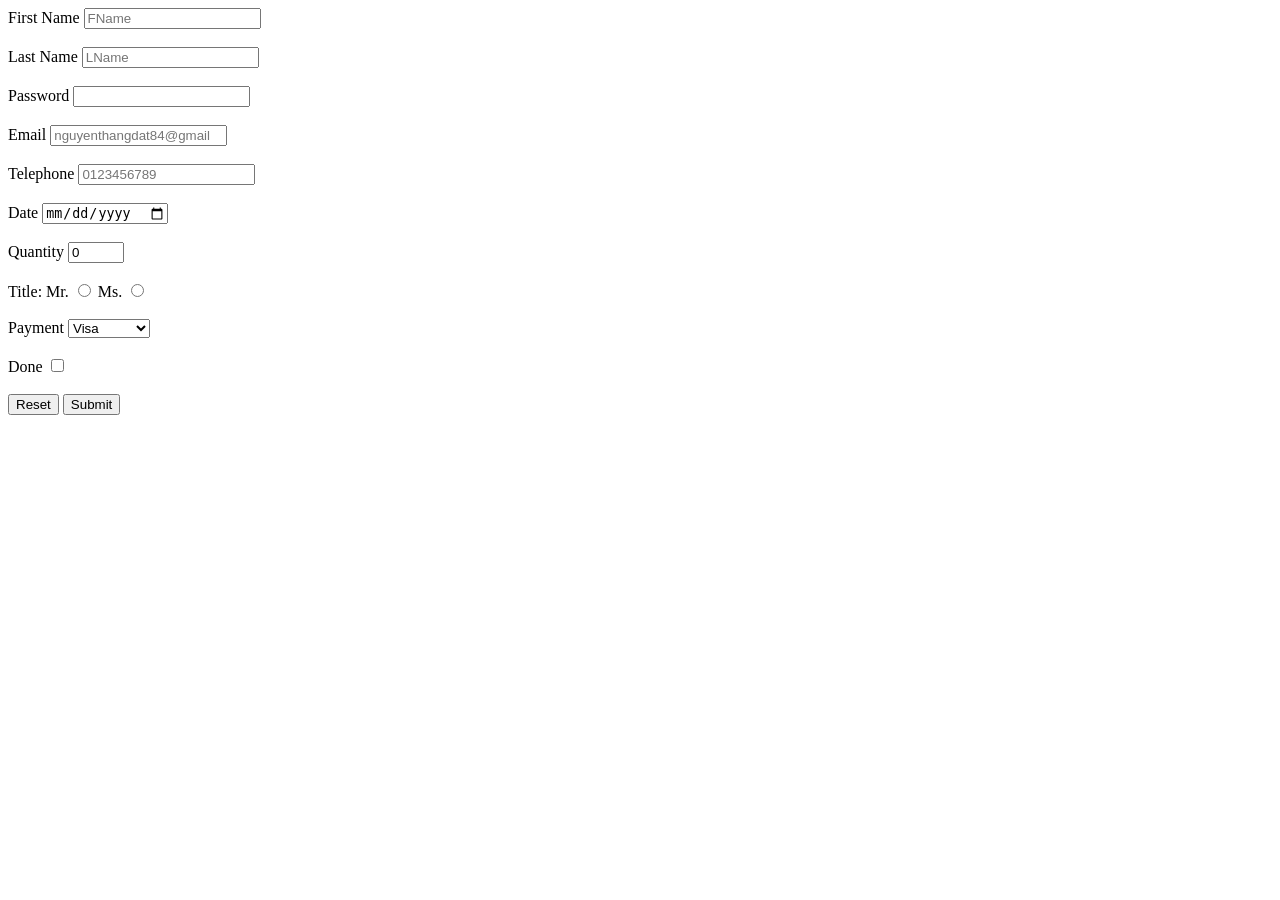
<file: index.html>
<!DOCTYPE html>

<html>
    <head>
        <title>My first website</title>
    </head>

    <body>
        <!-- <a href="https://vi.wikipedia.org/wiki/Manchester_United_F.C." target="_blank">
            <img src="imgs/Minhdat.jpg" height="200" width="150" alt="This is mine" title="NguyenThangMinhDat">
        </a> -->

        <!-- <audio controls autoplay muted loop title="This is audio">
            <source src="audio&video/Test01.mp3">
        </audio> -->

        <!-- <video height="200" width="400" title="This is video" controls autoplay muted loop>
            <source src="audio&video/7910235207769235223.mp4">
        </video> -->

        <!-- <p>Chữ in <b>đậm</b></p>
        <p>Chữ in <i>nghiêng</i></p>
        <p>Gạch <ins>chân</ins></p>
        <p><mark>Highlight</mark></p>
        <p>Chữ <small>nhỏ</small></p>
        <p>Chữ <big>to</big></p>
        <p>Chữ <sub>dưới</sub></p>
        <p>Chữ <sup>trên</sup></p>
        <p>Chữ <del>xóa</del></p> -->

        <!-- <h1 style="background-color: rgb(101, 249, 201); color: #6503C9; color:blue">Unordered list</h1>
        <ul>
            <li>Manchester United</li>
            <li>Barcelona</li>
            <li>Parris</li>
            <li>Bayern</li>
            <li>Juventus</li>
        </ul>

        <h1 style="background-color: rgb(101, 249, 201);">Ordered list</h1>
        <ol type="1" style="background-color: red; color: rgb(101,249,201)">
            <li>Messi</li>
            <li>Ronaldo</li>
            <li>Neymar</li>
        </ol>

        <h1 style="background-color: rgb(101, 249, 201);">Description list</h1>
        <dt>Messi</dt>
        <dd>player</dd>
        <dt>Pizza</dt>
        <dd>food</dd>

        <table style="background-color: #6503C9;">
            <tr bgcolor="gray" align="center">
                <th>National</th>
                <th>Name</th>
                <th>Team</th>
            </tr>
            <tr bgcolor="lightgray" align="center">
                <td>Argentina</td>
                <td>Messi</td>
                <td>Miami</td>
            </tr>
        </table> -->

        <!-- <div style="background-color: aqua;">
        <p>
            <span style="color: red;">"MUFC"</span> đổi hướng tới đây. Đối với các định nghĩa khác, xem MUFC (định hướng).
            Bài này viết về đội bóng đá chuyên nghiệp nam. Đối với đội nữ liên kết với cùng một câu lạc bộ
            xem Manchester United W.F.C. Đối với câu lạc bộ độc lập được thành lập bởi những cổ động viên, xem F.C. United of Manchester.
        </p>
        <p>
            "MUFC" đổi hướng tới đây. Đối với các định nghĩa khác, xem MUFC (định hướng).
            Bài này viết về đội bóng đá chuyên nghiệp nam. Đối với đội nữ liên kết với cùng một câu lạc bộ
            xem Manchester United W.F.C. Đối với câu lạc bộ độc lập được thành lập bởi những cổ động viên, xem F.C. United of Manchester.
        </p>
        <p>
            "MUFC" đổi hướng tới đây. Đối với các định nghĩa khác, xem MUFC (định hướng).
            Bài này viết về đội bóng đá chuyên nghiệp nam. Đối với đội nữ liên kết với cùng một câu lạc bộ
            xem Manchester United W.F.C. Đối với câu lạc bộ độc lập được thành lập bởi những cổ động viên, xem F.C. United of Manchester.
        </p>
        </div> -->

        <!-- <meta charset="UTF-8">
        <meta name="author" content="Minh Dat">
        <meta name="viewport" content="width=device-width, initial=1.0">
        <meta http-equiv="refresh" content="2"> -->

        <!-- <iframe style="border: 10;border-color: red;" src="https://www.bing.com" width="600" height="300"> -->
            
            <!-- <a href="https://www.google.com" title="go to google" target="_blank">
                <button onclick="doSomething()" style="background-color: blueviolet;color: aqua; border-radius: 5px;">Click me</button>
            </a>

            <h1 id="Test01">Hello</h1>

            <script>
                function doSomething(){
                    document.getElementById("Test01").innerHTML="Goodbye"
                }
            </script> -->


        <form action="first_website.PHP" method="post" target="_blank">
            <div>
                <label for="fname">First Name</label>
                <input type="text" id="fname" name="fname" placeholder="FName" required >
            </div>

            <br>

            <div>
                <label for="lname">Last Name</label>
                <input type="text" id="lname" name="lname" placeholder="LName" required >
            </div>

            <br>

            <div>
                <label for="pass">Password</label>
                <input type="password" id="pass" name="password" maxlength="8" required>
            </div>

            <br>

            <div>
                <label for="mail">Email</label>
                <input type="email" id="email" name="email" placeholder="nguyenthangdat84@gmail" required>
            </div>

            <br>

            <div>
                <label for="tel">Telephone</label>
                <input type="tel" id="tel" name="tel" maxlength="10" placeholder="0123456789" required>
            </div>

            <br>

            <div>
                <label for="date">Date</label>
                <input type="date" id="date" name="date" required>
            </div>

            <br>

            <div>
                <label for="quan">Quantity</label>
                <input type="number" id="quan" name="quan" min="0" max="100" value="0" required>
            </div>

            <br>

            <div>
                <label for="title">Title:</label>
                <label for="mr">Mr.</label>
                <input type="radio" id="mr" name="title" value="mr">
                <label for="ms">Ms.</label>
                <input type="radio" id="ms" name="title" value="ms">
            </div>

            <br>

            <div>
                <label for="payment">Payment</label>
                <select id="payment" name="payment">
                    <option value="visa">Visa</option>
                    <option value="money">Money</option>
                    <option value="ATM card">ATM Card</option>
                </select>
            </div>

            <br>

            <div>
                <label for="done">Done</label>
                <input type="checkbox" id="done" name="done">
            </div>

            <br>


            <div>
                <input type="reset" name="reset">
                <input type="submit" name="submit">
            </div>
        </form>
    </body>
</html>
</file>
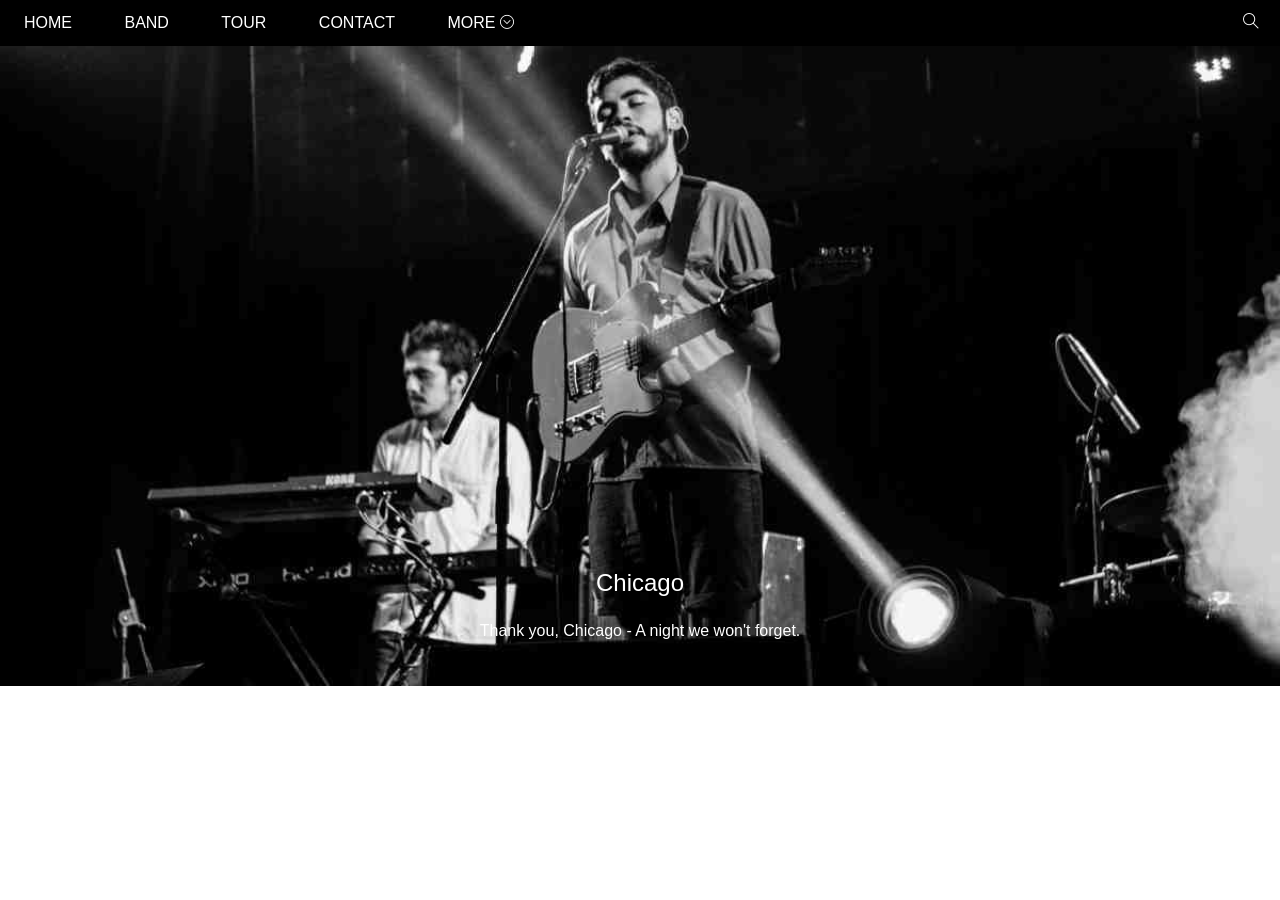
<file: w3_band/index.html>
<!DOCTYPE html>
<html lang="en">
<head>
    <meta charset="UTF-8">
    <meta name="viewport" content="width=device-width, initial-scale=1.0">
    <title>Document</title>
    <link rel="stylesheet" href="./assets/CSS/style.css">
    <link rel="stylesheet" href="./assets/Font/themify-icons/themify-icons.css">
</head>
<body>
    <div id="main">
        <div id="header">
            <ul id="nav">
                <li><a href="">Home</a></li>
                <li><a href="">Band</a></li>
                <li><a href="">Tour</a></li>
                <li><a href="">Contact</a></li>
                <li>
                    <a href="">More
                        <i class="circle_down ti-arrow-circle-down"></i>
                    </a>
                    <ul class="sub-nav">
                        <li><a href="">Merchandise</a></li>
                        <li><a href="">Extras</a></li>
                        <li><a href="">Media</a></li>
                    </ul>
                </li>
            </ul>

            <div class="btn_search">
                <i class="search ti-search"></i>
            </div>
        </div>

        <div id="slider">
            <div class="text-slider">
                <h2 class="text-heading">Chicago</h2>
                <div class="text-content">Thank you, Chicago - A night we won't forget.</div>
            </div>
        </div>
    </div>
</body>
</html>
</file>
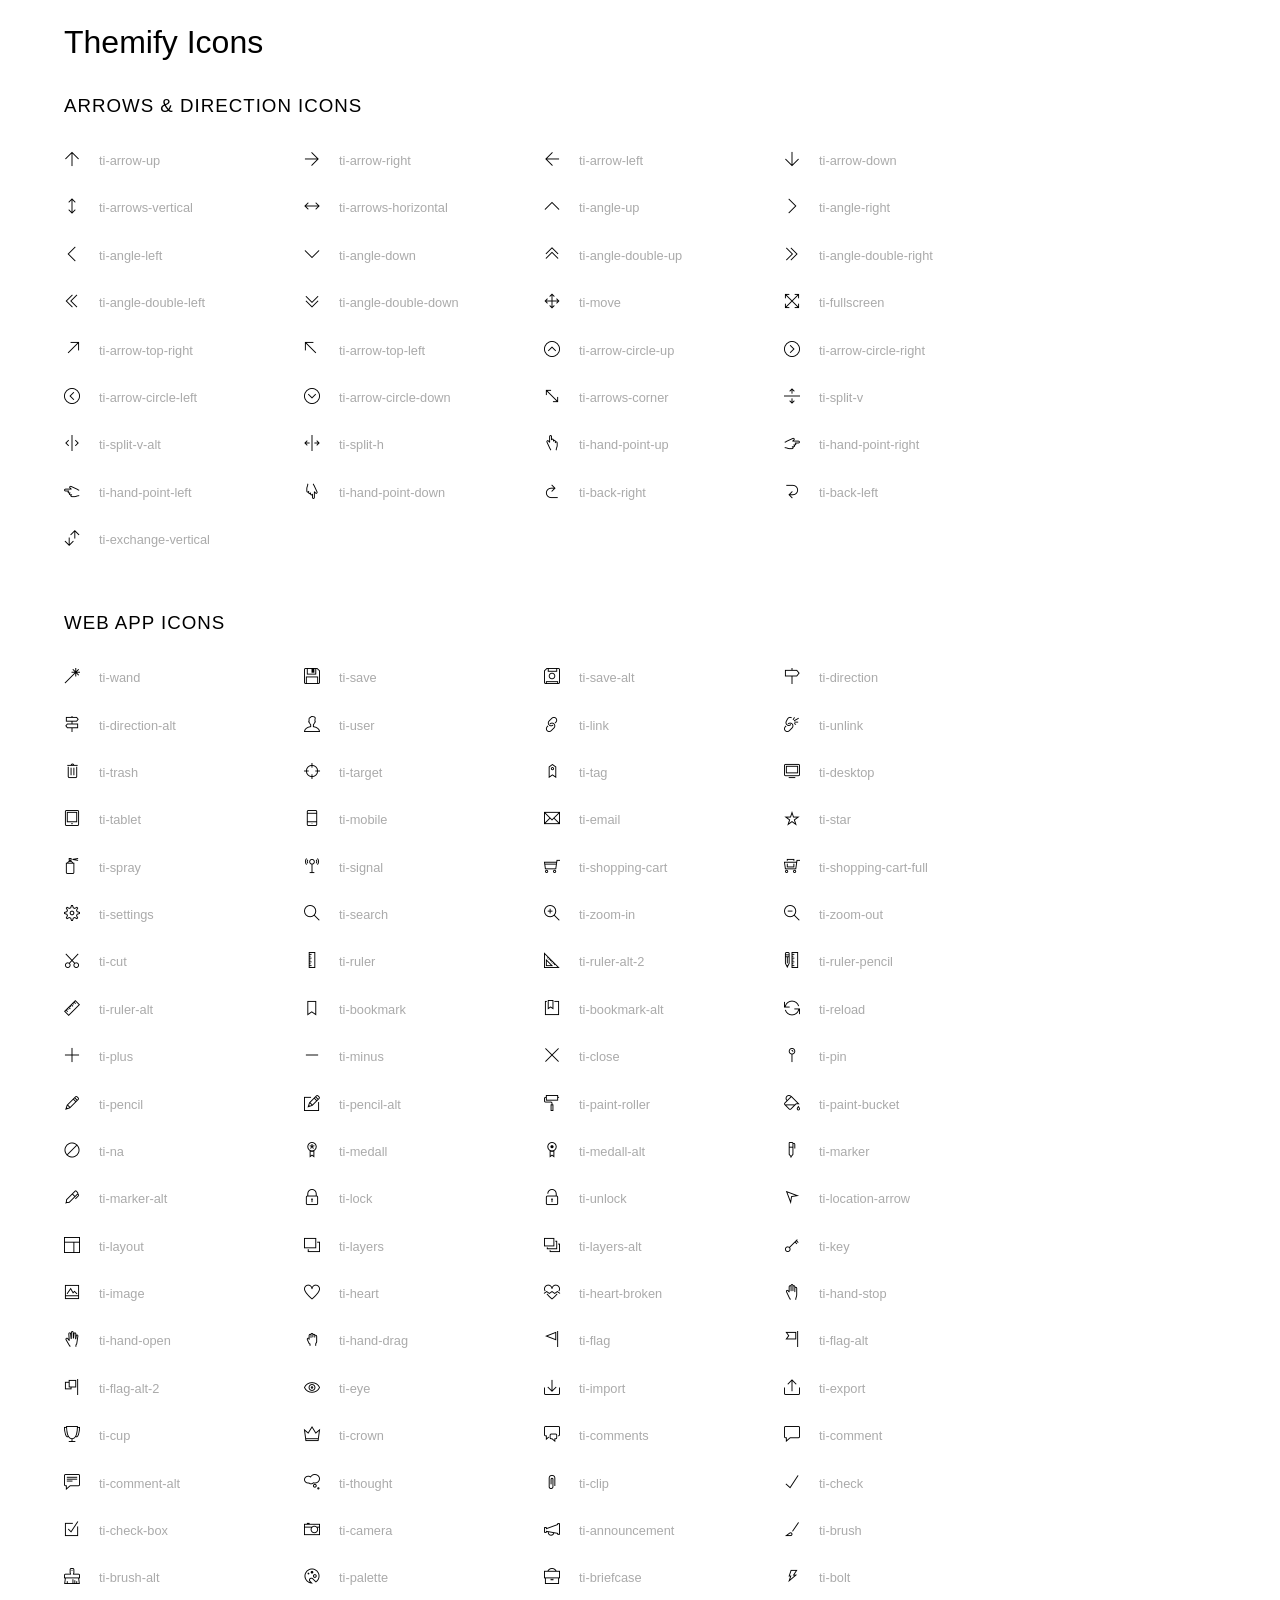
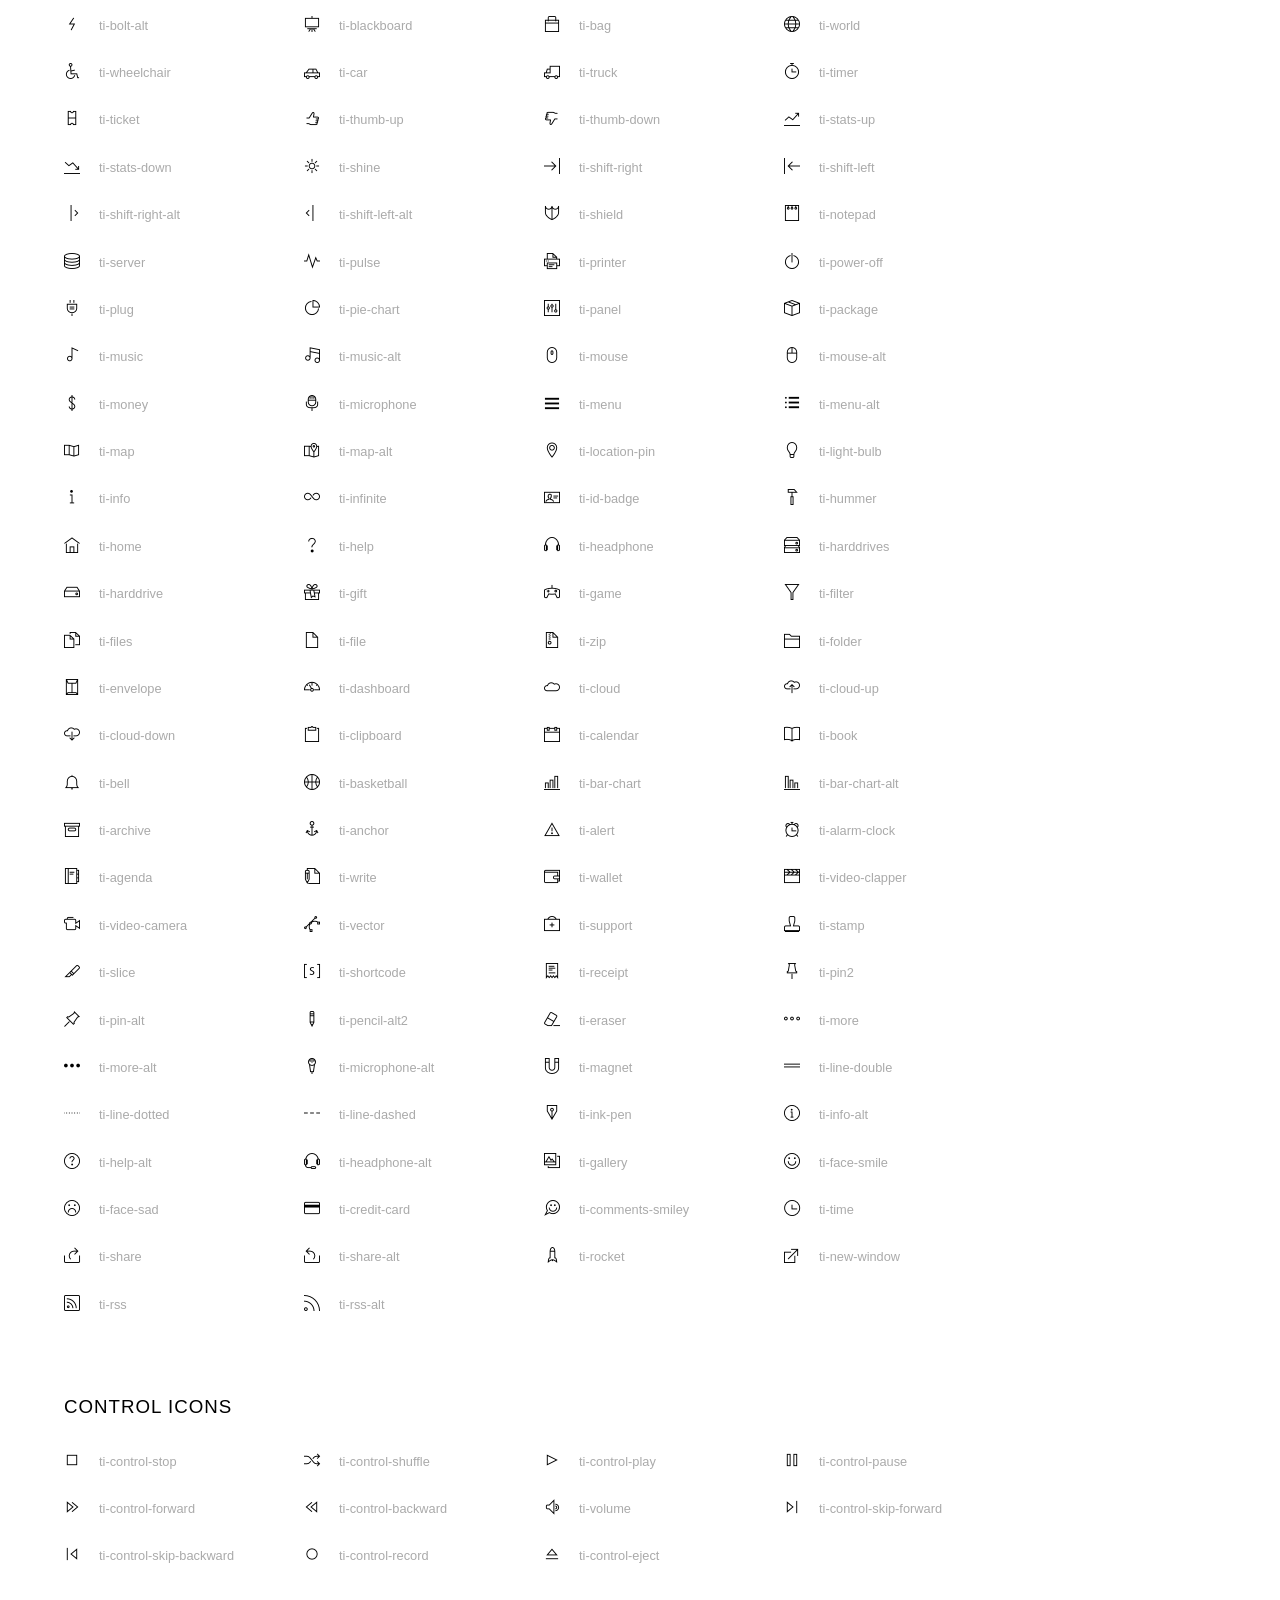
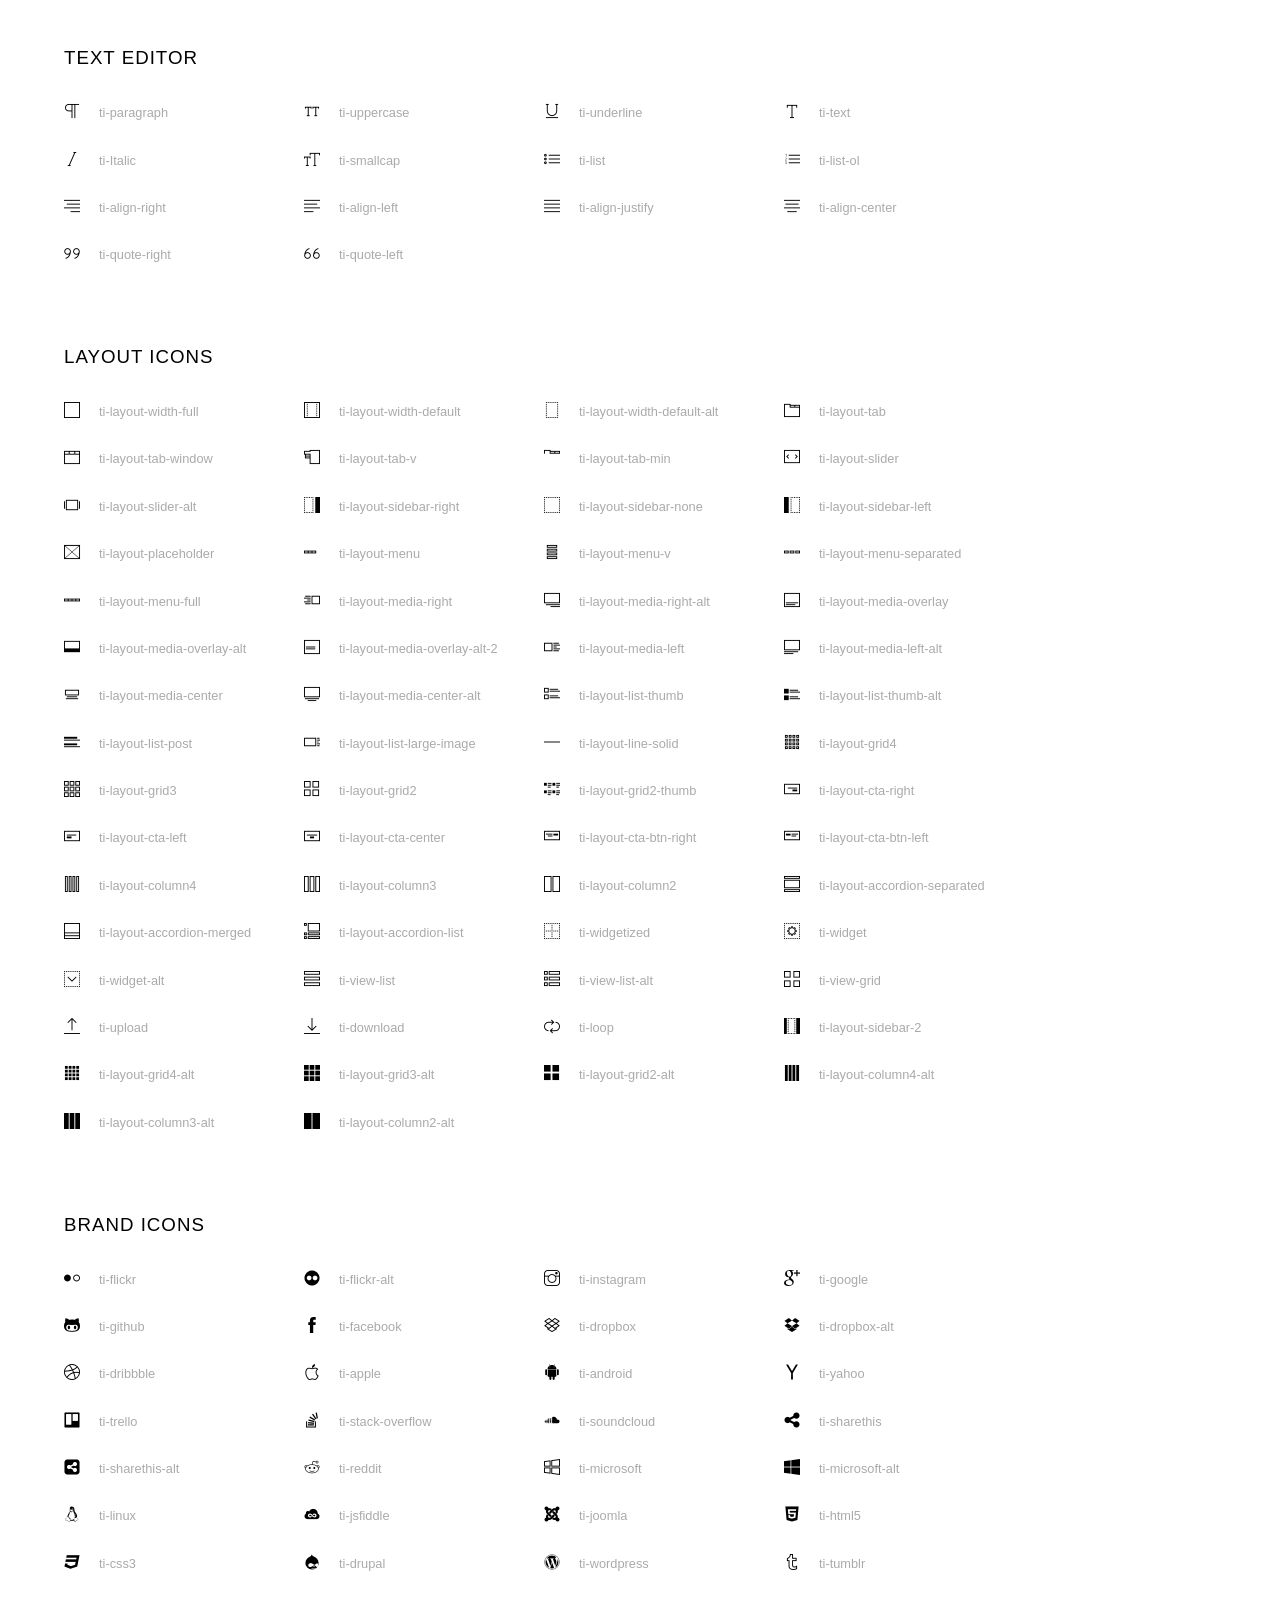
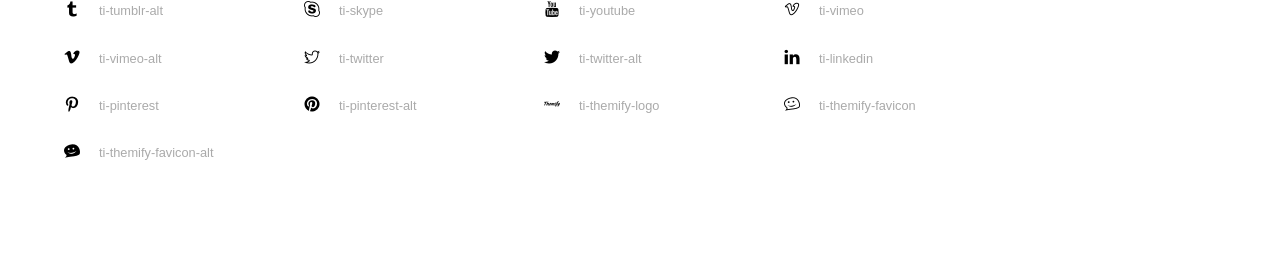
<file: w3_band/assets/Font/themify-icons/index.html>
<!doctype html>
<html>
<head>
	<meta charset="utf-8">
	<title>Themify Icon Font</title>
	<meta name="viewport" content="width=device-width">
	<link rel="stylesheet" href="demo-files/demo.css">
	<link rel="stylesheet" href="themify-icons.css">
	<!--[if lt IE 8]><!-->
	<link rel="stylesheet" href="ie7/ie7.css">
	<!--<![endif]-->
</head>
<body>
	<h1>Themify Icons</h1>

	<div class="icon-section">

		<div class="icon-section">
			<h3>Arrows &amp; Direction Icons </h3>

			<div class="icon-container">
				<span class="ti-arrow-up"></span><span class="icon-name"> ti-arrow-up</span>
			</div>
			<div class="icon-container">
				<span class="ti-arrow-right"></span><span class="icon-name"> ti-arrow-right</span>
			</div>
			<div class="icon-container">
				<span class="ti-arrow-left"></span><span class="icon-name"> ti-arrow-left</span>
			</div>
			<div class="icon-container">
				<span class="ti-arrow-down"></span><span class="icon-name"> ti-arrow-down</span>
			</div>
			<div class="icon-container">
				<span class="ti-arrows-vertical"></span><span class="icon-name"> ti-arrows-vertical</span>
			</div>
			<div class="icon-container">
				<span class="ti-arrows-horizontal"></span><span class="icon-name"> ti-arrows-horizontal</span>
			</div>
			<div class="icon-container">
				<span class="ti-angle-up"></span><span class="icon-name"> ti-angle-up</span>
			</div>
			<div class="icon-container">
				<span class="ti-angle-right"></span><span class="icon-name"> ti-angle-right</span>
			</div>
			<div class="icon-container">
				<span class="ti-angle-left"></span><span class="icon-name"> ti-angle-left</span>
			</div>
			<div class="icon-container">
				<span class="ti-angle-down"></span><span class="icon-name"> ti-angle-down</span>
			</div>	
			<div class="icon-container">
				<span class="ti-angle-double-up"></span><span class="icon-name"> ti-angle-double-up</span>
			</div>
			<div class="icon-container">
				<span class="ti-angle-double-right"></span><span class="icon-name"> ti-angle-double-right</span>
			</div>
			<div class="icon-container">
				<span class="ti-angle-double-left"></span><span class="icon-name"> ti-angle-double-left</span>
			</div>
			<div class="icon-container">
				<span class="ti-angle-double-down"></span><span class="icon-name"> ti-angle-double-down</span>
			</div>					
			<div class="icon-container">
				<span class="ti-move"></span><span class="icon-name"> ti-move</span>
			</div>
			<div class="icon-container">
				<span class="ti-fullscreen"></span><span class="icon-name"> ti-fullscreen</span>
			</div>
			<div class="icon-container">
				<span class="ti-arrow-top-right"></span><span class="icon-name"> ti-arrow-top-right</span>
			</div>
			<div class="icon-container">
				<span class="ti-arrow-top-left"></span><span class="icon-name"> ti-arrow-top-left</span>
			</div>
			<div class="icon-container">
				<span class="ti-arrow-circle-up"></span><span class="icon-name"> ti-arrow-circle-up</span>
			</div>
			<div class="icon-container">
				<span class="ti-arrow-circle-right"></span><span class="icon-name"> ti-arrow-circle-right</span>
			</div>
			<div class="icon-container">
				<span class="ti-arrow-circle-left"></span><span class="icon-name"> ti-arrow-circle-left</span>
			</div>
			<div class="icon-container">
				<span class="ti-arrow-circle-down"></span><span class="icon-name"> ti-arrow-circle-down</span>
			</div>
			<div class="icon-container">
				<span class="ti-arrows-corner"></span><span class="icon-name"> ti-arrows-corner</span>
			</div>
			<div class="icon-container">
				<span class="ti-split-v"></span><span class="icon-name"> ti-split-v</span>
			</div>

			<div class="icon-container">
				<span class="ti-split-v-alt"></span><span class="icon-name"> ti-split-v-alt</span>
			</div>
			<div class="icon-container">
				<span class="ti-split-h"></span><span class="icon-name"> ti-split-h</span>
			</div>
			<div class="icon-container">
				<span class="ti-hand-point-up"></span><span class="icon-name"> ti-hand-point-up</span>
			</div>
			<div class="icon-container">
				<span class="ti-hand-point-right"></span><span class="icon-name"> ti-hand-point-right</span>
			</div>
			<div class="icon-container">
				<span class="ti-hand-point-left"></span><span class="icon-name"> ti-hand-point-left</span>
			</div>
			<div class="icon-container">
				<span class="ti-hand-point-down"></span><span class="icon-name"> ti-hand-point-down</span>
			</div>
			<div class="icon-container">
				<span class="ti-back-right"></span><span class="icon-name"> ti-back-right</span>
			</div>
			<div class="icon-container">
				<span class="ti-back-left"></span><span class="icon-name"> ti-back-left</span>
			</div>
			<div class="icon-container">
				<span class="ti-exchange-vertical"></span><span class="icon-name"> ti-exchange-vertical</span>
			</div>

		</div> <!-- Arrows Icons -->



		<h3>Web App Icons</h3>
		
		<div class="icon-section">

			<div class="icon-container">
				<span class="ti-wand"></span><span class="icon-name"> ti-wand</span>
			</div>
			<div class="icon-container">
				<span class="ti-save"></span><span class="icon-name"> ti-save</span>
			</div>
			<div class="icon-container">
				<span class="ti-save-alt"></span><span class="icon-name"> ti-save-alt</span>
			</div>

			<div class="icon-container">
				<span class="ti-direction"></span><span class="icon-name"> ti-direction</span>
			</div>
			<div class="icon-container">
				<span class="ti-direction-alt"></span><span class="icon-name"> ti-direction-alt</span>
			</div>
			<div class="icon-container">
				<span class="ti-user"></span><span class="icon-name"> ti-user</span>
			</div>
			<div class="icon-container">
				<span class="ti-link"></span><span class="icon-name"> ti-link</span>
			</div>
			<div class="icon-container">
				<span class="ti-unlink"></span><span class="icon-name"> ti-unlink</span>
			</div>
			<div class="icon-container">
				<span class="ti-trash"></span><span class="icon-name"> ti-trash</span>
			</div>
			<div class="icon-container">
				<span class="ti-target"></span><span class="icon-name"> ti-target</span>
			</div>
			<div class="icon-container">
				<span class="ti-tag"></span><span class="icon-name"> ti-tag</span>
			</div>
			<div class="icon-container">
				<span class="ti-desktop"></span><span class="icon-name"> ti-desktop</span>
			</div>
			<div class="icon-container">
				<span class="ti-tablet"></span><span class="icon-name"> ti-tablet</span>
			</div>
			<div class="icon-container">
				<span class="ti-mobile"></span><span class="icon-name"> ti-mobile</span>
			</div>
			<div class="icon-container">
				<span class="ti-email"></span><span class="icon-name"> ti-email</span>
			</div>	
			<div class="icon-container">
				<span class="ti-star"></span><span class="icon-name"> ti-star</span>
			</div>
			<div class="icon-container">
				<span class="ti-spray"></span><span class="icon-name"> ti-spray</span>
			</div>
			<div class="icon-container">
				<span class="ti-signal"></span><span class="icon-name"> ti-signal</span>
			</div>
			<div class="icon-container">
				<span class="ti-shopping-cart"></span><span class="icon-name"> ti-shopping-cart</span>
			</div>
			<div class="icon-container">
				<span class="ti-shopping-cart-full"></span><span class="icon-name"> ti-shopping-cart-full</span>
			</div>
			<div class="icon-container">
				<span class="ti-settings"></span><span class="icon-name"> ti-settings</span>
			</div>
			<div class="icon-container">
				<span class="ti-search"></span><span class="icon-name"> ti-search</span>
			</div>
			<div class="icon-container">
				<span class="ti-zoom-in"></span><span class="icon-name"> ti-zoom-in</span>
			</div>
			<div class="icon-container">
				<span class="ti-zoom-out"></span><span class="icon-name"> ti-zoom-out</span>
			</div>
			<div class="icon-container">
				<span class="ti-cut"></span><span class="icon-name"> ti-cut</span>
			</div>
			<div class="icon-container">
				<span class="ti-ruler"></span><span class="icon-name"> ti-ruler</span>
			</div>
			<div class="icon-container">
				<span class="ti-ruler-alt-2"></span><span class="icon-name"> ti-ruler-alt-2</span>
			</div>			
			<div class="icon-container">
				<span class="ti-ruler-pencil"></span><span class="icon-name"> ti-ruler-pencil</span>
			</div>
			<div class="icon-container">
				<span class="ti-ruler-alt"></span><span class="icon-name"> ti-ruler-alt</span>
			</div>
			<div class="icon-container">
				<span class="ti-bookmark"></span><span class="icon-name"> ti-bookmark</span>
			</div>
			<div class="icon-container">
				<span class="ti-bookmark-alt"></span><span class="icon-name"> ti-bookmark-alt</span>
			</div>
			<div class="icon-container">
				<span class="ti-reload"></span><span class="icon-name"> ti-reload</span>
			</div>
			<div class="icon-container">
				<span class="ti-plus"></span><span class="icon-name"> ti-plus</span>
			</div>
			<div class="icon-container">
				<span class="ti-minus"></span><span class="icon-name"> ti-minus</span>
			</div>
			<div class="icon-container">
				<span class="ti-close"></span><span class="icon-name"> ti-close</span>
			</div>			
			<div class="icon-container">
				<span class="ti-pin"></span><span class="icon-name"> ti-pin</span>
			</div>
			<div class="icon-container">
				<span class="ti-pencil"></span><span class="icon-name"> ti-pencil</span>
			</div>
					
		  	<div class="icon-container">
				<span class="ti-pencil-alt"></span><span class="icon-name"> ti-pencil-alt</span>
			</div>
			<div class="icon-container">
				<span class="ti-paint-roller"></span><span class="icon-name"> ti-paint-roller</span>
			</div>
			<div class="icon-container">
				<span class="ti-paint-bucket"></span><span class="icon-name"> ti-paint-bucket</span>
			</div>
			<div class="icon-container">
				<span class="ti-na"></span><span class="icon-name"> ti-na</span>
			</div>
			<div class="icon-container">
				<span class="ti-medall"></span><span class="icon-name"> ti-medall</span>
			</div>
			<div class="icon-container">
				<span class="ti-medall-alt"></span><span class="icon-name"> ti-medall-alt</span>
			</div>
			<div class="icon-container">
				<span class="ti-marker"></span><span class="icon-name"> ti-marker</span>
			</div>
			<div class="icon-container">
				<span class="ti-marker-alt"></span><span class="icon-name"> ti-marker-alt</span>
			</div>

			<div class="icon-container">
				<span class="ti-lock"></span><span class="icon-name"> ti-lock</span>
			</div>
			<div class="icon-container">
				<span class="ti-unlock"></span><span class="icon-name"> ti-unlock</span>
			</div>
			<div class="icon-container">
				<span class="ti-location-arrow"></span><span class="icon-name"> ti-location-arrow</span>
			</div>
			<div class="icon-container">
				<span class="ti-layout"></span><span class="icon-name"> ti-layout</span>
			</div>
			<div class="icon-container">
				<span class="ti-layers"></span><span class="icon-name"> ti-layers</span>
			</div>
			<div class="icon-container">
				<span class="ti-layers-alt"></span><span class="icon-name"> ti-layers-alt</span>
			</div>
			<div class="icon-container">
				<span class="ti-key"></span><span class="icon-name"> ti-key</span>
			</div>
			<div class="icon-container">
				<span class="ti-image"></span><span class="icon-name"> ti-image</span>
			</div>
			<div class="icon-container">
				<span class="ti-heart"></span><span class="icon-name"> ti-heart</span>
			</div>
			<div class="icon-container">
				<span class="ti-heart-broken"></span><span class="icon-name"> ti-heart-broken</span>
			</div>
			<div class="icon-container">
				<span class="ti-hand-stop"></span><span class="icon-name"> ti-hand-stop</span>
			</div>
			<div class="icon-container">
				<span class="ti-hand-open"></span><span class="icon-name"> ti-hand-open</span>
			</div>
			<div class="icon-container">
				<span class="ti-hand-drag"></span><span class="icon-name"> ti-hand-drag</span>
			</div>
			<div class="icon-container">
				<span class="ti-flag"></span><span class="icon-name"> ti-flag</span>
			</div>
			<div class="icon-container">
				<span class="ti-flag-alt"></span><span class="icon-name"> ti-flag-alt</span>
			</div>
			<div class="icon-container">
				<span class="ti-flag-alt-2"></span><span class="icon-name"> ti-flag-alt-2</span>
			</div>
			<div class="icon-container">
				<span class="ti-eye"></span><span class="icon-name"> ti-eye</span>
			</div>
			<div class="icon-container">
				<span class="ti-import"></span><span class="icon-name"> ti-import</span>
			</div>			
			<div class="icon-container">
				<span class="ti-export"></span><span class="icon-name"> ti-export</span>
			</div>
			<div class="icon-container">
				<span class="ti-cup"></span><span class="icon-name"> ti-cup</span>
			</div>
			<div class="icon-container">
				<span class="ti-crown"></span><span class="icon-name"> ti-crown</span>
			</div>
			<div class="icon-container">
				<span class="ti-comments"></span><span class="icon-name"> ti-comments</span>
			</div>
			<div class="icon-container">
				<span class="ti-comment"></span><span class="icon-name"> ti-comment</span>
			</div>
			<div class="icon-container">
				<span class="ti-comment-alt"></span><span class="icon-name"> ti-comment-alt</span>
			</div>
			<div class="icon-container">
				<span class="ti-thought"></span><span class="icon-name"> ti-thought</span>
			</div>			
			<div class="icon-container">
				<span class="ti-clip"></span><span class="icon-name"> ti-clip</span>
			</div>

			<div class="icon-container">
				<span class="ti-check"></span><span class="icon-name"> ti-check</span>
			</div>
			<div class="icon-container">
				<span class="ti-check-box"></span><span class="icon-name"> ti-check-box</span>
			</div>
			<div class="icon-container">
				<span class="ti-camera"></span><span class="icon-name"> ti-camera</span>
			</div>
			<div class="icon-container">
				<span class="ti-announcement"></span><span class="icon-name"> ti-announcement</span>
			</div>
			<div class="icon-container">
				<span class="ti-brush"></span><span class="icon-name"> ti-brush</span>
			</div>
			<div class="icon-container">
				<span class="ti-brush-alt"></span><span class="icon-name"> ti-brush-alt</span>
			</div>
			<div class="icon-container">
				<span class="ti-palette"></span><span class="icon-name"> ti-palette</span>
			</div>			
			<div class="icon-container">
				<span class="ti-briefcase"></span><span class="icon-name"> ti-briefcase</span>
			</div>
			<div class="icon-container">
				<span class="ti-bolt"></span><span class="icon-name"> ti-bolt</span>
			</div>
			<div class="icon-container">
				<span class="ti-bolt-alt"></span><span class="icon-name"> ti-bolt-alt</span>
			</div>
			<div class="icon-container">
				<span class="ti-blackboard"></span><span class="icon-name"> ti-blackboard</span>
			</div>
			<div class="icon-container">
				<span class="ti-bag"></span><span class="icon-name"> ti-bag</span>
			</div>
			<div class="icon-container">
				<span class="ti-world"></span><span class="icon-name"> ti-world</span>
			</div>
			<div class="icon-container">
				<span class="ti-wheelchair"></span><span class="icon-name"> ti-wheelchair</span>
			</div>
			<div class="icon-container">
				<span class="ti-car"></span><span class="icon-name"> ti-car</span>
			</div>
			<div class="icon-container">
				<span class="ti-truck"></span><span class="icon-name"> ti-truck</span>
			</div>
			<div class="icon-container">
				<span class="ti-timer"></span><span class="icon-name"> ti-timer</span>
			</div>
			<div class="icon-container">
				<span class="ti-ticket"></span><span class="icon-name"> ti-ticket</span>
			</div>
			<div class="icon-container">
				<span class="ti-thumb-up"></span><span class="icon-name"> ti-thumb-up</span>
			</div>
			<div class="icon-container">
				<span class="ti-thumb-down"></span><span class="icon-name"> ti-thumb-down</span>
			</div>

			<div class="icon-container">
				<span class="ti-stats-up"></span><span class="icon-name"> ti-stats-up</span>
			</div>
			<div class="icon-container">
				<span class="ti-stats-down"></span><span class="icon-name"> ti-stats-down</span>
			</div>
			<div class="icon-container">
				<span class="ti-shine"></span><span class="icon-name"> ti-shine</span>
			</div>
			<div class="icon-container">
				<span class="ti-shift-right"></span><span class="icon-name"> ti-shift-right</span>
			</div>
			<div class="icon-container">
				<span class="ti-shift-left"></span><span class="icon-name"> ti-shift-left</span>
			</div>

			<div class="icon-container">
				<span class="ti-shift-right-alt"></span><span class="icon-name"> ti-shift-right-alt</span>
			</div>
			<div class="icon-container">
				<span class="ti-shift-left-alt"></span><span class="icon-name"> ti-shift-left-alt</span>
			</div>
			<div class="icon-container">
				<span class="ti-shield"></span><span class="icon-name"> ti-shield</span>
			</div>
			<div class="icon-container">
				<span class="ti-notepad"></span><span class="icon-name"> ti-notepad</span>
			</div>
			<div class="icon-container">
				<span class="ti-server"></span><span class="icon-name"> ti-server</span>
			</div>

			<div class="icon-container">
				<span class="ti-pulse"></span><span class="icon-name"> ti-pulse</span>
			</div>
			<div class="icon-container">
				<span class="ti-printer"></span><span class="icon-name"> ti-printer</span>
			</div>
			<div class="icon-container">
				<span class="ti-power-off"></span><span class="icon-name"> ti-power-off</span>
			</div>
			<div class="icon-container">
				<span class="ti-plug"></span><span class="icon-name"> ti-plug</span>
			</div>
			<div class="icon-container">
				<span class="ti-pie-chart"></span><span class="icon-name"> ti-pie-chart</span>
			</div>

			<div class="icon-container">
				<span class="ti-panel"></span><span class="icon-name"> ti-panel</span>
			</div>
			<div class="icon-container">
				<span class="ti-package"></span><span class="icon-name"> ti-package</span>
			</div>
			<div class="icon-container">
				<span class="ti-music"></span><span class="icon-name"> ti-music</span>
			</div>
			<div class="icon-container">
				<span class="ti-music-alt"></span><span class="icon-name"> ti-music-alt</span>
			</div>
			<div class="icon-container">
				<span class="ti-mouse"></span><span class="icon-name"> ti-mouse</span>
			</div>
			<div class="icon-container">
				<span class="ti-mouse-alt"></span><span class="icon-name"> ti-mouse-alt</span>
			</div>
			<div class="icon-container">
				<span class="ti-money"></span><span class="icon-name"> ti-money</span>
			</div>
			<div class="icon-container">
				<span class="ti-microphone"></span><span class="icon-name"> ti-microphone</span>
			</div>
			<div class="icon-container">
				<span class="ti-menu"></span><span class="icon-name"> ti-menu</span>
			</div>
			<div class="icon-container">
				<span class="ti-menu-alt"></span><span class="icon-name"> ti-menu-alt</span>
			</div>
			<div class="icon-container">
				<span class="ti-map"></span><span class="icon-name"> ti-map</span>
			</div>
			<div class="icon-container">
				<span class="ti-map-alt"></span><span class="icon-name"> ti-map-alt</span>
			</div>

			<div class="icon-container">
				<span class="ti-location-pin"></span><span class="icon-name"> ti-location-pin</span>
			</div>

			<div class="icon-container">
				<span class="ti-light-bulb"></span><span class="icon-name"> ti-light-bulb</span>
			</div>
			<div class="icon-container">
				<span class="ti-info"></span><span class="icon-name"> ti-info</span>
			</div>
			<div class="icon-container">
				<span class="ti-infinite"></span><span class="icon-name"> ti-infinite</span>
			</div>
			<div class="icon-container">
				<span class="ti-id-badge"></span><span class="icon-name"> ti-id-badge</span>
			</div>
			<div class="icon-container">
				<span class="ti-hummer"></span><span class="icon-name"> ti-hummer</span>
			</div>
			<div class="icon-container">
				<span class="ti-home"></span><span class="icon-name"> ti-home</span>
			</div>
			<div class="icon-container">
				<span class="ti-help"></span><span class="icon-name"> ti-help</span>
			</div>
			<div class="icon-container">
				<span class="ti-headphone"></span><span class="icon-name"> ti-headphone</span>
			</div>
			<div class="icon-container">
				<span class="ti-harddrives"></span><span class="icon-name"> ti-harddrives</span>
			</div>
			<div class="icon-container">
				<span class="ti-harddrive"></span><span class="icon-name"> ti-harddrive</span>
			</div>
			<div class="icon-container">
				<span class="ti-gift"></span><span class="icon-name"> ti-gift</span>
			</div>
			<div class="icon-container">
				<span class="ti-game"></span><span class="icon-name"> ti-game</span>
			</div>
			<div class="icon-container">
				<span class="ti-filter"></span><span class="icon-name"> ti-filter</span>
			</div>
			<div class="icon-container">
				<span class="ti-files"></span><span class="icon-name"> ti-files</span>
			</div>
			<div class="icon-container">
				<span class="ti-file"></span><span class="icon-name"> ti-file</span>
			</div>
			<div class="icon-container">
				<span class="ti-zip"></span><span class="icon-name"> ti-zip</span>
			</div>
			<div class="icon-container">
				<span class="ti-folder"></span><span class="icon-name"> ti-folder</span>
			</div>			
			<div class="icon-container">
				<span class="ti-envelope"></span><span class="icon-name"> ti-envelope</span>
			</div>


			<div class="icon-container">
				<span class="ti-dashboard"></span><span class="icon-name"> ti-dashboard</span>
			</div>
			<div class="icon-container">
				<span class="ti-cloud"></span><span class="icon-name"> ti-cloud</span>
			</div>
			<div class="icon-container">
				<span class="ti-cloud-up"></span><span class="icon-name"> ti-cloud-up</span>
			</div>
			<div class="icon-container">
				<span class="ti-cloud-down"></span><span class="icon-name"> ti-cloud-down</span>
			</div>
			<div class="icon-container">
				<span class="ti-clipboard"></span><span class="icon-name"> ti-clipboard</span>
			</div>
			<div class="icon-container">
				<span class="ti-calendar"></span><span class="icon-name"> ti-calendar</span>
			</div>
			<div class="icon-container">
				<span class="ti-book"></span><span class="icon-name"> ti-book</span>
			</div>
			<div class="icon-container">
				<span class="ti-bell"></span><span class="icon-name"> ti-bell</span>
			</div>
			<div class="icon-container">
				<span class="ti-basketball"></span><span class="icon-name"> ti-basketball</span>
			</div>
			<div class="icon-container">
				<span class="ti-bar-chart"></span><span class="icon-name"> ti-bar-chart</span>
			</div>
			<div class="icon-container">
				<span class="ti-bar-chart-alt"></span><span class="icon-name"> ti-bar-chart-alt</span>
			</div>


			<div class="icon-container">
				<span class="ti-archive"></span><span class="icon-name"> ti-archive</span>
			</div>
			<div class="icon-container">
				<span class="ti-anchor"></span><span class="icon-name"> ti-anchor</span>
			</div>

			<div class="icon-container">
				<span class="ti-alert"></span><span class="icon-name"> ti-alert</span>
			</div>
			<div class="icon-container">
				<span class="ti-alarm-clock"></span><span class="icon-name"> ti-alarm-clock</span>
			</div>
			<div class="icon-container">
				<span class="ti-agenda"></span><span class="icon-name"> ti-agenda</span>
			</div>
			<div class="icon-container">
				<span class="ti-write"></span><span class="icon-name"> ti-write</span>
			</div>

			<div class="icon-container">
				<span class="ti-wallet"></span><span class="icon-name"> ti-wallet</span>
			</div>
			<div class="icon-container">
				<span class="ti-video-clapper"></span><span class="icon-name"> ti-video-clapper</span>
			</div>
			<div class="icon-container">
				<span class="ti-video-camera"></span><span class="icon-name"> ti-video-camera</span>
			</div>
			<div class="icon-container">
				<span class="ti-vector"></span><span class="icon-name"> ti-vector</span>
			</div>

			<div class="icon-container">
				<span class="ti-support"></span><span class="icon-name"> ti-support</span>
			</div>
			<div class="icon-container">
				<span class="ti-stamp"></span><span class="icon-name"> ti-stamp</span>
			</div>
			<div class="icon-container">
				<span class="ti-slice"></span><span class="icon-name"> ti-slice</span>
			</div>
			<div class="icon-container">
				<span class="ti-shortcode"></span><span class="icon-name"> ti-shortcode</span>
			</div>
			<div class="icon-container">
				<span class="ti-receipt"></span><span class="icon-name"> ti-receipt</span>
			</div>
			<div class="icon-container">
				<span class="ti-pin2"></span><span class="icon-name"> ti-pin2</span>
			</div>
			<div class="icon-container">
				<span class="ti-pin-alt"></span><span class="icon-name"> ti-pin-alt</span>
			</div>
			<div class="icon-container">
				<span class="ti-pencil-alt2"></span><span class="icon-name"> ti-pencil-alt2</span>
			</div>
			<div class="icon-container">
				<span class="ti-eraser"></span><span class="icon-name"> ti-eraser</span>
			</div>			
			<div class="icon-container">
				<span class="ti-more"></span><span class="icon-name"> ti-more</span>
			</div>
			<div class="icon-container">
				<span class="ti-more-alt"></span><span class="icon-name"> ti-more-alt</span>
			</div>
			<div class="icon-container">
				<span class="ti-microphone-alt"></span><span class="icon-name"> ti-microphone-alt</span>
			</div>
			<div class="icon-container">
				<span class="ti-magnet"></span><span class="icon-name"> ti-magnet</span>
			</div>
			<div class="icon-container">
				<span class="ti-line-double"></span><span class="icon-name"> ti-line-double</span>
			</div>
			<div class="icon-container">
				<span class="ti-line-dotted"></span><span class="icon-name"> ti-line-dotted</span>
			</div>
			<div class="icon-container">
				<span class="ti-line-dashed"></span><span class="icon-name"> ti-line-dashed</span>
			</div>

			<div class="icon-container">
				<span class="ti-ink-pen"></span><span class="icon-name"> ti-ink-pen</span>
			</div>
			<div class="icon-container">
				<span class="ti-info-alt"></span><span class="icon-name"> ti-info-alt</span>
			</div>
			<div class="icon-container">
				<span class="ti-help-alt"></span><span class="icon-name"> ti-help-alt</span>
			</div>
			<div class="icon-container">
				<span class="ti-headphone-alt"></span><span class="icon-name"> ti-headphone-alt</span>
			</div>

			<div class="icon-container">
				<span class="ti-gallery"></span><span class="icon-name"> ti-gallery</span>
			</div>
			<div class="icon-container">
				<span class="ti-face-smile"></span><span class="icon-name"> ti-face-smile</span>
			</div>
			<div class="icon-container">
				<span class="ti-face-sad"></span><span class="icon-name"> ti-face-sad</span>
			</div>
			<div class="icon-container">
				<span class="ti-credit-card"></span><span class="icon-name"> ti-credit-card</span>
			</div>
			<div class="icon-container">
				<span class="ti-comments-smiley"></span><span class="icon-name"> ti-comments-smiley</span>
			</div>
			<div class="icon-container">
				<span class="ti-time"></span><span class="icon-name"> ti-time</span>
			</div>
			<div class="icon-container">
				<span class="ti-share"></span><span class="icon-name"> ti-share</span>
			</div>
			<div class="icon-container">
				<span class="ti-share-alt"></span><span class="icon-name"> ti-share-alt</span>
			</div>
			<div class="icon-container">
				<span class="ti-rocket"></span><span class="icon-name"> ti-rocket</span>
			</div>

			<div class="icon-container">
				<span class="ti-new-window"></span><span class="icon-name"> ti-new-window</span>
			</div>

			<div class="icon-container">
				<span class="ti-rss"></span><span class="icon-name"> ti-rss</span>
			</div>

			<div class="icon-container">
				<span class="ti-rss-alt"></span><span class="icon-name"> ti-rss-alt</span>
			</div>
			
		</div><!-- Web App Icons -->


		<div class="icon-section">
			<h3>Control Icons</h3>
			<div class="icon-container">
				<span class="ti-control-stop"></span><span class="icon-name"> ti-control-stop</span>
			</div>
			<div class="icon-container">
				<span class="ti-control-shuffle"></span><span class="icon-name"> ti-control-shuffle</span>
			</div>
			<div class="icon-container">
				<span class="ti-control-play"></span><span class="icon-name"> ti-control-play</span>
			</div>
			<div class="icon-container">
				<span class="ti-control-pause"></span><span class="icon-name"> ti-control-pause</span>
			</div>
			<div class="icon-container">
				<span class="ti-control-forward"></span><span class="icon-name"> ti-control-forward</span>
			</div>
			<div class="icon-container">
				<span class="ti-control-backward"></span><span class="icon-name"> ti-control-backward</span>
			</div>	
			<div class="icon-container">
				<span class="ti-volume"></span><span class="icon-name"> ti-volume</span>
			</div>
			<div class="icon-container">
				<span class="ti-control-skip-forward"></span><span class="icon-name"> ti-control-skip-forward</span>
			</div>
			<div class="icon-container">
				<span class="ti-control-skip-backward"></span><span class="icon-name"> ti-control-skip-backward</span>
			</div>
			<div class="icon-container">
				<span class="ti-control-record"></span><span class="icon-name"> ti-control-record</span>
			</div>
			<div class="icon-container">
				<span class="ti-control-eject"></span><span class="icon-name"> ti-control-eject</span>
			</div>			
		</div> <!-- Control Icons -->


		<div class="icon-section">
			<h3>Text Editor</h3>

			<div class="icon-container">
				<span class="ti-paragraph"></span><span class="icon-name"> ti-paragraph</span>
			</div>
			<div class="icon-container">
				<span class="ti-uppercase"></span><span class="icon-name"> ti-uppercase</span>
			</div>

			<div class="icon-container">
				<span class="ti-underline"></span><span class="icon-name"> ti-underline</span>
			</div>
			<div class="icon-container">
				<span class="ti-text"></span><span class="icon-name"> ti-text</span>
			</div>
			<div class="icon-container">
				<span class="ti-Italic"></span><span class="icon-name"> ti-Italic</span>
			</div>
			<div class="icon-container">
				<span class="ti-smallcap"></span><span class="icon-name"> ti-smallcap</span>
			</div>
			<div class="icon-container">
				<span class="ti-list"></span><span class="icon-name"> ti-list</span>
			</div>
			<div class="icon-container">
				<span class="ti-list-ol"></span><span class="icon-name"> ti-list-ol</span>
			</div>
			<div class="icon-container">
				<span class="ti-align-right"></span><span class="icon-name"> ti-align-right</span>
			</div>
			<div class="icon-container">
				<span class="ti-align-left"></span><span class="icon-name"> ti-align-left</span>
			</div>
			<div class="icon-container">
				<span class="ti-align-justify"></span><span class="icon-name"> ti-align-justify</span>
			</div>
			<div class="icon-container">
				<span class="ti-align-center"></span><span class="icon-name"> ti-align-center</span>
			</div>
			<div class="icon-container">
				<span class="ti-quote-right"></span><span class="icon-name"> ti-quote-right</span>
			</div>
			<div class="icon-container">
				<span class="ti-quote-left"></span><span class="icon-name"> ti-quote-left</span>
			</div>

		</div> <!-- Text Editor -->



		<div class="icon-section">
			<h3>Layout Icons</h3>
			<div class="icon-container">
				<span class="ti-layout-width-full"></span><span class="icon-name"> ti-layout-width-full</span>
			</div>
			<div class="icon-container">
				<span class="ti-layout-width-default"></span><span class="icon-name"> ti-layout-width-default</span>
			</div>
			<div class="icon-container">
				<span class="ti-layout-width-default-alt"></span><span class="icon-name"> ti-layout-width-default-alt</span>
			</div>
			<div class="icon-container">
				<span class="ti-layout-tab"></span><span class="icon-name"> ti-layout-tab</span>
			</div>
			<div class="icon-container">
				<span class="ti-layout-tab-window"></span><span class="icon-name"> ti-layout-tab-window</span>
			</div>
			<div class="icon-container">
				<span class="ti-layout-tab-v"></span><span class="icon-name"> ti-layout-tab-v</span>
			</div>
			<div class="icon-container">
				<span class="ti-layout-tab-min"></span><span class="icon-name"> ti-layout-tab-min</span>
			</div>
			<div class="icon-container">
				<span class="ti-layout-slider"></span><span class="icon-name"> ti-layout-slider</span>
			</div>
			<div class="icon-container">
				<span class="ti-layout-slider-alt"></span><span class="icon-name"> ti-layout-slider-alt</span>
			</div>
			<div class="icon-container">
				<span class="ti-layout-sidebar-right"></span><span class="icon-name"> ti-layout-sidebar-right</span>
			</div>
			<div class="icon-container">
				<span class="ti-layout-sidebar-none"></span><span class="icon-name"> ti-layout-sidebar-none</span>
			</div>
			<div class="icon-container">
				<span class="ti-layout-sidebar-left"></span><span class="icon-name"> ti-layout-sidebar-left</span>
			</div>
			<div class="icon-container">
				<span class="ti-layout-placeholder"></span><span class="icon-name"> ti-layout-placeholder</span>
			</div>
			<div class="icon-container">
				<span class="ti-layout-menu"></span><span class="icon-name"> ti-layout-menu</span>
			</div>
			<div class="icon-container">
				<span class="ti-layout-menu-v"></span><span class="icon-name"> ti-layout-menu-v</span>
			</div>
			<div class="icon-container">
				<span class="ti-layout-menu-separated"></span><span class="icon-name"> ti-layout-menu-separated</span>
			</div>
			<div class="icon-container">
				<span class="ti-layout-menu-full"></span><span class="icon-name"> ti-layout-menu-full</span>
			</div>
			<div class="icon-container">
				<span class="ti-layout-media-right"></span><span class="icon-name"> ti-layout-media-right</span>
			</div>
			<div class="icon-container">
				<span class="ti-layout-media-right-alt"></span><span class="icon-name"> ti-layout-media-right-alt</span>
			</div>
			<div class="icon-container">
				<span class="ti-layout-media-overlay"></span><span class="icon-name"> ti-layout-media-overlay</span>
			</div>
			<div class="icon-container">
				<span class="ti-layout-media-overlay-alt"></span><span class="icon-name"> ti-layout-media-overlay-alt</span>
			</div>
			<div class="icon-container">
				<span class="ti-layout-media-overlay-alt-2"></span><span class="icon-name"> ti-layout-media-overlay-alt-2</span>
			</div>
			<div class="icon-container">
				<span class="ti-layout-media-left"></span><span class="icon-name"> ti-layout-media-left</span>
			</div>
			<div class="icon-container">
				<span class="ti-layout-media-left-alt"></span><span class="icon-name"> ti-layout-media-left-alt</span>
			</div>
			<div class="icon-container">
				<span class="ti-layout-media-center"></span><span class="icon-name"> ti-layout-media-center</span>
			</div>
			<div class="icon-container">
				<span class="ti-layout-media-center-alt"></span><span class="icon-name"> ti-layout-media-center-alt</span>
			</div>
			<div class="icon-container">
				<span class="ti-layout-list-thumb"></span><span class="icon-name"> ti-layout-list-thumb</span>
			</div>
			<div class="icon-container">
				<span class="ti-layout-list-thumb-alt"></span><span class="icon-name"> ti-layout-list-thumb-alt</span>
			</div>
			<div class="icon-container">
				<span class="ti-layout-list-post"></span><span class="icon-name"> ti-layout-list-post</span>
			</div>
			<div class="icon-container">
				<span class="ti-layout-list-large-image"></span><span class="icon-name"> ti-layout-list-large-image</span>
			</div>
			<div class="icon-container">
				<span class="ti-layout-line-solid"></span><span class="icon-name"> ti-layout-line-solid</span>
			</div>
			<div class="icon-container">
				<span class="ti-layout-grid4"></span><span class="icon-name"> ti-layout-grid4</span>
			</div>
			<div class="icon-container">
				<span class="ti-layout-grid3"></span><span class="icon-name"> ti-layout-grid3</span>
			</div>
			<div class="icon-container">
				<span class="ti-layout-grid2"></span><span class="icon-name"> ti-layout-grid2</span>
			</div>
			<div class="icon-container">
				<span class="ti-layout-grid2-thumb"></span><span class="icon-name"> ti-layout-grid2-thumb</span>
			</div>
			<div class="icon-container">
				<span class="ti-layout-cta-right"></span><span class="icon-name"> ti-layout-cta-right</span>
			</div>
			<div class="icon-container">
				<span class="ti-layout-cta-left"></span><span class="icon-name"> ti-layout-cta-left</span>
			</div>
			<div class="icon-container">
				<span class="ti-layout-cta-center"></span><span class="icon-name"> ti-layout-cta-center</span>
			</div>
			<div class="icon-container">
				<span class="ti-layout-cta-btn-right"></span><span class="icon-name"> ti-layout-cta-btn-right</span>
			</div>
			<div class="icon-container">
				<span class="ti-layout-cta-btn-left"></span><span class="icon-name"> ti-layout-cta-btn-left</span>
			</div>
			<div class="icon-container">
				<span class="ti-layout-column4"></span><span class="icon-name"> ti-layout-column4</span>
			</div>
			<div class="icon-container">
				<span class="ti-layout-column3"></span><span class="icon-name"> ti-layout-column3</span>
			</div>
			<div class="icon-container">
				<span class="ti-layout-column2"></span><span class="icon-name"> ti-layout-column2</span>
			</div>
			<div class="icon-container">
				<span class="ti-layout-accordion-separated"></span><span class="icon-name"> ti-layout-accordion-separated</span>
			</div>
			<div class="icon-container">
				<span class="ti-layout-accordion-merged"></span><span class="icon-name"> ti-layout-accordion-merged</span>
			</div>
			<div class="icon-container">
				<span class="ti-layout-accordion-list"></span><span class="icon-name"> ti-layout-accordion-list</span>
			</div>
			<div class="icon-container">
				<span class="ti-widgetized"></span><span class="icon-name"> ti-widgetized</span>
			</div>
			<div class="icon-container">
				<span class="ti-widget"></span><span class="icon-name"> ti-widget</span>
			</div>
			<div class="icon-container">
				<span class="ti-widget-alt"></span><span class="icon-name"> ti-widget-alt</span>
			</div>
			<div class="icon-container">
				<span class="ti-view-list"></span><span class="icon-name"> ti-view-list</span>
			</div>
			<div class="icon-container">
				<span class="ti-view-list-alt"></span><span class="icon-name"> ti-view-list-alt</span>
			</div>
			<div class="icon-container">
				<span class="ti-view-grid"></span><span class="icon-name"> ti-view-grid</span>
			</div>
			<div class="icon-container">
				<span class="ti-upload"></span><span class="icon-name"> ti-upload</span>
			</div>
			<div class="icon-container">
				<span class="ti-download"></span><span class="icon-name"> ti-download</span>
			</div>	
			<div class="icon-container">
				<span class="ti-loop"></span><span class="icon-name"> ti-loop</span>
			</div>
			<div class="icon-container">
				<span class="ti-layout-sidebar-2"></span><span class="icon-name"> ti-layout-sidebar-2</span>
			</div>
			<div class="icon-container">
				<span class="ti-layout-grid4-alt"></span><span class="icon-name"> ti-layout-grid4-alt</span>
			</div>
			<div class="icon-container">
				<span class="ti-layout-grid3-alt"></span><span class="icon-name"> ti-layout-grid3-alt</span>
			</div>
			<div class="icon-container">
				<span class="ti-layout-grid2-alt"></span><span class="icon-name"> ti-layout-grid2-alt</span>
			</div>
			<div class="icon-container">
				<span class="ti-layout-column4-alt"></span><span class="icon-name"> ti-layout-column4-alt</span>
			</div>
			<div class="icon-container">
				<span class="ti-layout-column3-alt"></span><span class="icon-name"> ti-layout-column3-alt</span>
			</div>
			<div class="icon-container">
				<span class="ti-layout-column2-alt"></span><span class="icon-name"> ti-layout-column2-alt</span>
			</div>		


		</div> <!-- Layout Icons -->


		<div class="icon-section">
			<h3>Brand Icons</h3>

			<div class="icon-container">
				<span class="ti-flickr"></span><span class="icon-name"> ti-flickr</span>
			</div>
			<div class="icon-container">
				<span class="ti-flickr-alt"></span><span class="icon-name"> ti-flickr-alt</span>
			</div>			
			<div class="icon-container">
				<span class="ti-instagram"></span><span class="icon-name"> ti-instagram</span>
			</div>
			<div class="icon-container">
				<span class="ti-google"></span><span class="icon-name"> ti-google</span>
			</div>
			<div class="icon-container">
				<span class="ti-github"></span><span class="icon-name"> ti-github</span>
			</div>

			<div class="icon-container">
				<span class="ti-facebook"></span><span class="icon-name"> ti-facebook</span>
			</div>
			<div class="icon-container">
				<span class="ti-dropbox"></span><span class="icon-name"> ti-dropbox</span>
			</div>
			<div class="icon-container">
				<span class="ti-dropbox-alt"></span><span class="icon-name"> ti-dropbox-alt</span>
			</div>
			<div class="icon-container">
				<span class="ti-dribbble"></span><span class="icon-name"> ti-dribbble</span>
			</div>
			<div class="icon-container">
				<span class="ti-apple"></span><span class="icon-name"> ti-apple</span>
			</div>
			<div class="icon-container">
				<span class="ti-android"></span><span class="icon-name"> ti-android</span>
			</div>
			<div class="icon-container">
				<span class="ti-yahoo"></span><span class="icon-name"> ti-yahoo</span>
			</div>
			<div class="icon-container">
				<span class="ti-trello"></span><span class="icon-name"> ti-trello</span>
			</div>
			<div class="icon-container">
				<span class="ti-stack-overflow"></span><span class="icon-name"> ti-stack-overflow</span>
			</div>
			<div class="icon-container">
				<span class="ti-soundcloud"></span><span class="icon-name"> ti-soundcloud</span>
			</div>
			<div class="icon-container">
				<span class="ti-sharethis"></span><span class="icon-name"> ti-sharethis</span>
			</div>
			<div class="icon-container">
				<span class="ti-sharethis-alt"></span><span class="icon-name"> ti-sharethis-alt</span>
			</div>
			<div class="icon-container">
				<span class="ti-reddit"></span><span class="icon-name"> ti-reddit</span>
			</div>

			<div class="icon-container">
				<span class="ti-microsoft"></span><span class="icon-name"> ti-microsoft</span>
			</div>
			<div class="icon-container">
				<span class="ti-microsoft-alt"></span><span class="icon-name"> ti-microsoft-alt</span>
			</div>
			<div class="icon-container">
				<span class="ti-linux"></span><span class="icon-name"> ti-linux</span>
			</div>
			<div class="icon-container">
				<span class="ti-jsfiddle"></span><span class="icon-name"> ti-jsfiddle</span>
			</div>
			<div class="icon-container">
				<span class="ti-joomla"></span><span class="icon-name"> ti-joomla</span>
			</div>
			<div class="icon-container">
				<span class="ti-html5"></span><span class="icon-name"> ti-html5</span>
			</div>
			<div class="icon-container">
				<span class="ti-css3"></span><span class="icon-name"> ti-css3</span>
			</div>	
			<div class="icon-container">
				<span class="ti-drupal"></span><span class="icon-name"> ti-drupal</span>
			</div>
			<div class="icon-container">
				<span class="ti-wordpress"></span><span class="icon-name"> ti-wordpress</span>
			</div>		
			<div class="icon-container">
				<span class="ti-tumblr"></span><span class="icon-name"> ti-tumblr</span>
			</div>
			<div class="icon-container">
				<span class="ti-tumblr-alt"></span><span class="icon-name"> ti-tumblr-alt</span>
			</div>
			<div class="icon-container">
				<span class="ti-skype"></span><span class="icon-name"> ti-skype</span>
			</div>
			<div class="icon-container">
				<span class="ti-youtube"></span><span class="icon-name"> ti-youtube</span>
			</div>
			<div class="icon-container">
				<span class="ti-vimeo"></span><span class="icon-name"> ti-vimeo</span>
			</div>
			<div class="icon-container">
				<span class="ti-vimeo-alt"></span><span class="icon-name"> ti-vimeo-alt</span>
			</div>			
			<div class="icon-container">
				<span class="ti-twitter"></span><span class="icon-name"> ti-twitter</span>
			</div>
			<div class="icon-container">
				<span class="ti-twitter-alt"></span><span class="icon-name"> ti-twitter-alt</span>
			</div>
			<div class="icon-container">
				<span class="ti-linkedin"></span><span class="icon-name"> ti-linkedin</span>
			</div>
			<div class="icon-container">
				<span class="ti-pinterest"></span><span class="icon-name"> ti-pinterest</span>
			</div>

			<div class="icon-container">
				<span class="ti-pinterest-alt"></span><span class="icon-name"> ti-pinterest-alt</span>
			</div>
			<div class="icon-container">
				<span class="ti-themify-logo"></span><span class="icon-name"> ti-themify-logo</span>
			</div>
			<div class="icon-container">
				<span class="ti-themify-favicon"></span><span class="icon-name"> ti-themify-favicon</span>
			</div>
			<div class="icon-container">
				<span class="ti-themify-favicon-alt"></span><span class="icon-name"> ti-themify-favicon-alt</span>
			</div>

		</div> <!-- brand Icons -->

	</div>

</body>
</html>
</file>
<file: w3_band/assets/CSS/style.css>
* {
    padding: 0px;
    margin: 0px;
    box-sizing: border-box;
}

html {
    font-family: 'Arial Narrow', Arial, sans-serif;
}

#header {
    position: fixed;
    top: 0px;
    left: 0px;
    right: 0px;
    height: 46px;
    background-color: black;
    z-index: 1;
}

#nav {
    display: inline-block;
}

#nav > li {
    display: inline-block;
}

#nav li {
    position: relative;
}

#nav > li > a {
    color: white;
    text-transform: uppercase;
}

#nav li a {
    padding:0px 24px;
    line-height: 46px;
    text-decoration: none;
    display: inline-block;
}

#nav .sub-nav {
    position: absolute;
    top: 100%;
    min-width: 160px;
    background-color: white;
    list-style-type: none;
    box-shadow: 0 0 12px rgba(0,0,0,0.5);
    display: none;
}

#nav li:hover .sub-nav {
    display: block;
}

#nav .sub-nav li:hover,
#nav > li:hover > a {
    color: black;
    background-color: #ccc;
}

#nav .sub-nav a {
    line-height: 38px;
    color: black;
    padding: 0px 16px;
}

#nav .circle_down {
    font-size: 14px;
}

#header .btn_search {
    line-height: 46px;
    float: right;
}

#header .btn_search:hover {
    background-color: red;
    cursor: pointer;
}

#header .search {
    padding: 0px 21px;
    color: white;
}

#slider {
    position: relative;
    margin-top: 46px;
    padding-top: 50%;
    background: url('/w3_band/assets/Image/chicago.jpg') top center / cover no-repeat;
}

#slider .text-slider {
    position: absolute;
    bottom: 46px;
    width: 100%;
    color: white;
    text-align: center;
}

#slider .text-heading {
    font-weight: 500;
    font-size: 24px;
}

#slider .text-content {
    padding-top: 25px;
    font-size: 15;
}
</file>
<file: w3_band/assets/Font/themify-icons/themify-icons.css>
@font-face {
	font-family: 'themify';
	src:url('fonts/themify.eot?-fvbane');
	src:url('fonts/themify.eot?#iefix-fvbane') format('embedded-opentype'),
		url('fonts/themify.woff?-fvbane') format('woff'),
		url('fonts/themify.ttf?-fvbane') format('truetype'),
		url('fonts/themify.svg?-fvbane#themify') format('svg');
	font-weight: normal;
	font-style: normal;
}

[class^="ti-"], [class*=" ti-"] {
	font-family: 'themify';
	speak: none;
	font-style: normal;
	font-weight: normal;
	font-variant: normal;
	text-transform: none;
	line-height: 1;

	/* Better Font Rendering =========== */
	-webkit-font-smoothing: antialiased;
	-moz-osx-font-smoothing: grayscale;
}

.ti-wand:before {
	content: "\e600";
}
.ti-volume:before {
	content: "\e601";
}
.ti-user:before {
	content: "\e602";
}
.ti-unlock:before {
	content: "\e603";
}
.ti-unlink:before {
	content: "\e604";
}
.ti-trash:before {
	content: "\e605";
}
.ti-thought:before {
	content: "\e606";
}
.ti-target:before {
	content: "\e607";
}
.ti-tag:before {
	content: "\e608";
}
.ti-tablet:before {
	content: "\e609";
}
.ti-star:before {
	content: "\e60a";
}
.ti-spray:before {
	content: "\e60b";
}
.ti-signal:before {
	content: "\e60c";
}
.ti-shopping-cart:before {
	content: "\e60d";
}
.ti-shopping-cart-full:before {
	content: "\e60e";
}
.ti-settings:before {
	content: "\e60f";
}
.ti-search:before {
	content: "\e610";
}
.ti-zoom-in:before {
	content: "\e611";
}
.ti-zoom-out:before {
	content: "\e612";
}
.ti-cut:before {
	content: "\e613";
}
.ti-ruler:before {
	content: "\e614";
}
.ti-ruler-pencil:before {
	content: "\e615";
}
.ti-ruler-alt:before {
	content: "\e616";
}
.ti-bookmark:before {
	content: "\e617";
}
.ti-bookmark-alt:before {
	content: "\e618";
}
.ti-reload:before {
	content: "\e619";
}
.ti-plus:before {
	content: "\e61a";
}
.ti-pin:before {
	content: "\e61b";
}
.ti-pencil:before {
	content: "\e61c";
}
.ti-pencil-alt:before {
	content: "\e61d";
}
.ti-paint-roller:before {
	content: "\e61e";
}
.ti-paint-bucket:before {
	content: "\e61f";
}
.ti-na:before {
	content: "\e620";
}
.ti-mobile:before {
	content: "\e621";
}
.ti-minus:before {
	content: "\e622";
}
.ti-medall:before {
	content: "\e623";
}
.ti-medall-alt:before {
	content: "\e624";
}
.ti-marker:before {
	content: "\e625";
}
.ti-marker-alt:before {
	content: "\e626";
}
.ti-arrow-up:before {
	content: "\e627";
}
.ti-arrow-right:before {
	content: "\e628";
}
.ti-arrow-left:before {
	content: "\e629";
}
.ti-arrow-down:before {
	content: "\e62a";
}
.ti-lock:before {
	content: "\e62b";
}
.ti-location-arrow:before {
	content: "\e62c";
}
.ti-link:before {
	content: "\e62d";
}
.ti-layout:before {
	content: "\e62e";
}
.ti-layers:before {
	content: "\e62f";
}
.ti-layers-alt:before {
	content: "\e630";
}
.ti-key:before {
	content: "\e631";
}
.ti-import:before {
	content: "\e632";
}
.ti-image:before {
	content: "\e633";
}
.ti-heart:before {
	content: "\e634";
}
.ti-heart-broken:before {
	content: "\e635";
}
.ti-hand-stop:before {
	content: "\e636";
}
.ti-hand-open:before {
	content: "\e637";
}
.ti-hand-drag:before {
	content: "\e638";
}
.ti-folder:before {
	content: "\e639";
}
.ti-flag:before {
	content: "\e63a";
}
.ti-flag-alt:before {
	content: "\e63b";
}
.ti-flag-alt-2:before {
	content: "\e63c";
}
.ti-eye:before {
	content: "\e63d";
}
.ti-export:before {
	content: "\e63e";
}
.ti-exchange-vertical:before {
	content: "\e63f";
}
.ti-desktop:before {
	content: "\e640";
}
.ti-cup:before {
	content: "\e641";
}
.ti-crown:before {
	content: "\e642";
}
.ti-comments:before {
	content: "\e643";
}
.ti-comment:before {
	content: "\e644";
}
.ti-comment-alt:before {
	content: "\e645";
}
.ti-close:before {
	content: "\e646";
}
.ti-clip:before {
	content: "\e647";
}
.ti-angle-up:before {
	content: "\e648";
}
.ti-angle-right:before {
	content: "\e649";
}
.ti-angle-left:before {
	content: "\e64a";
}
.ti-angle-down:before {
	content: "\e64b";
}
.ti-check:before {
	content: "\e64c";
}
.ti-check-box:before {
	content: "\e64d";
}
.ti-camera:before {
	content: "\e64e";
}
.ti-announcement:before {
	content: "\e64f";
}
.ti-brush:before {
	content: "\e650";
}
.ti-briefcase:before {
	content: "\e651";
}
.ti-bolt:before {
	content: "\e652";
}
.ti-bolt-alt:before {
	content: "\e653";
}
.ti-blackboard:before {
	content: "\e654";
}
.ti-bag:before {
	content: "\e655";
}
.ti-move:before {
	content: "\e656";
}
.ti-arrows-vertical:before {
	content: "\e657";
}
.ti-arrows-horizontal:before {
	content: "\e658";
}
.ti-fullscreen:before {
	content: "\e659";
}
.ti-arrow-top-right:before {
	content: "\e65a";
}
.ti-arrow-top-left:before {
	content: "\e65b";
}
.ti-arrow-circle-up:before {
	content: "\e65c";
}
.ti-arrow-circle-right:before {
	content: "\e65d";
}
.ti-arrow-circle-left:before {
	content: "\e65e";
}
.ti-arrow-circle-down:before {
	content: "\e65f";
}
.ti-angle-double-up:before {
	content: "\e660";
}
.ti-angle-double-right:before {
	content: "\e661";
}
.ti-angle-double-left:before {
	content: "\e662";
}
.ti-angle-double-down:before {
	content: "\e663";
}
.ti-zip:before {
	content: "\e664";
}
.ti-world:before {
	content: "\e665";
}
.ti-wheelchair:before {
	content: "\e666";
}
.ti-view-list:before {
	content: "\e667";
}
.ti-view-list-alt:before {
	content: "\e668";
}
.ti-view-grid:before {
	content: "\e669";
}
.ti-uppercase:before {
	content: "\e66a";
}
.ti-upload:before {
	content: "\e66b";
}
.ti-underline:before {
	content: "\e66c";
}
.ti-truck:before {
	content: "\e66d";
}
.ti-timer:before {
	content: "\e66e";
}
.ti-ticket:before {
	content: "\e66f";
}
.ti-thumb-up:before {
	content: "\e670";
}
.ti-thumb-down:before {
	content: "\e671";
}
.ti-text:before {
	content: "\e672";
}
.ti-stats-up:before {
	content: "\e673";
}
.ti-stats-down:before {
	content: "\e674";
}
.ti-split-v:before {
	content: "\e675";
}
.ti-split-h:before {
	content: "\e676";
}
.ti-smallcap:before {
	content: "\e677";
}
.ti-shine:before {
	content: "\e678";
}
.ti-shift-right:before {
	content: "\e679";
}
.ti-shift-left:before {
	content: "\e67a";
}
.ti-shield:before {
	content: "\e67b";
}
.ti-notepad:before {
	content: "\e67c";
}
.ti-server:before {
	content: "\e67d";
}
.ti-quote-right:before {
	content: "\e67e";
}
.ti-quote-left:before {
	content: "\e67f";
}
.ti-pulse:before {
	content: "\e680";
}
.ti-printer:before {
	content: "\e681";
}
.ti-power-off:before {
	content: "\e682";
}
.ti-plug:before {
	content: "\e683";
}
.ti-pie-chart:before {
	content: "\e684";
}
.ti-paragraph:before {
	content: "\e685";
}
.ti-panel:before {
	content: "\e686";
}
.ti-package:before {
	content: "\e687";
}
.ti-music:before {
	content: "\e688";
}
.ti-music-alt:before {
	content: "\e689";
}
.ti-mouse:before {
	content: "\e68a";
}
.ti-mouse-alt:before {
	content: "\e68b";
}
.ti-money:before {
	content: "\e68c";
}
.ti-microphone:before {
	content: "\e68d";
}
.ti-menu:before {
	content: "\e68e";
}
.ti-menu-alt:before {
	content: "\e68f";
}
.ti-map:before {
	content: "\e690";
}
.ti-map-alt:before {
	content: "\e691";
}
.ti-loop:before {
	content: "\e692";
}
.ti-location-pin:before {
	content: "\e693";
}
.ti-list:before {
	content: "\e694";
}
.ti-light-bulb:before {
	content: "\e695";
}
.ti-Italic:before {
	content: "\e696";
}
.ti-info:before {
	content: "\e697";
}
.ti-infinite:before {
	content: "\e698";
}
.ti-id-badge:before {
	content: "\e699";
}
.ti-hummer:before {
	content: "\e69a";
}
.ti-home:before {
	content: "\e69b";
}
.ti-help:before {
	content: "\e69c";
}
.ti-headphone:before {
	content: "\e69d";
}
.ti-harddrives:before {
	content: "\e69e";
}
.ti-harddrive:before {
	content: "\e69f";
}
.ti-gift:before {
	content: "\e6a0";
}
.ti-game:before {
	content: "\e6a1";
}
.ti-filter:before {
	content: "\e6a2";
}
.ti-files:before {
	content: "\e6a3";
}
.ti-file:before {
	content: "\e6a4";
}
.ti-eraser:before {
	content: "\e6a5";
}
.ti-envelope:before {
	content: "\e6a6";
}
.ti-download:before {
	content: "\e6a7";
}
.ti-direction:before {
	content: "\e6a8";
}
.ti-direction-alt:before {
	content: "\e6a9";
}
.ti-dashboard:before {
	content: "\e6aa";
}
.ti-control-stop:before {
	content: "\e6ab";
}
.ti-control-shuffle:before {
	content: "\e6ac";
}
.ti-control-play:before {
	content: "\e6ad";
}
.ti-control-pause:before {
	content: "\e6ae";
}
.ti-control-forward:before {
	content: "\e6af";
}
.ti-control-backward:before {
	content: "\e6b0";
}
.ti-cloud:before {
	content: "\e6b1";
}
.ti-cloud-up:before {
	content: "\e6b2";
}
.ti-cloud-down:before {
	content: "\e6b3";
}
.ti-clipboard:before {
	content: "\e6b4";
}
.ti-car:before {
	content: "\e6b5";
}
.ti-calendar:before {
	content: "\e6b6";
}
.ti-book:before {
	content: "\e6b7";
}
.ti-bell:before {
	content: "\e6b8";
}
.ti-basketball:before {
	content: "\e6b9";
}
.ti-bar-chart:before {
	content: "\e6ba";
}
.ti-bar-chart-alt:before {
	content: "\e6bb";
}
.ti-back-right:before {
	content: "\e6bc";
}
.ti-back-left:before {
	content: "\e6bd";
}
.ti-arrows-corner:before {
	content: "\e6be";
}
.ti-archive:before {
	content: "\e6bf";
}
.ti-anchor:before {
	content: "\e6c0";
}
.ti-align-right:before {
	content: "\e6c1";
}
.ti-align-left:before {
	content: "\e6c2";
}
.ti-align-justify:before {
	content: "\e6c3";
}
.ti-align-center:before {
	content: "\e6c4";
}
.ti-alert:before {
	content: "\e6c5";
}
.ti-alarm-clock:before {
	content: "\e6c6";
}
.ti-agenda:before {
	content: "\e6c7";
}
.ti-write:before {
	content: "\e6c8";
}
.ti-window:before {
	content: "\e6c9";
}
.ti-widgetized:before {
	content: "\e6ca";
}
.ti-widget:before {
	content: "\e6cb";
}
.ti-widget-alt:before {
	content: "\e6cc";
}
.ti-wallet:before {
	content: "\e6cd";
}
.ti-video-clapper:before {
	content: "\e6ce";
}
.ti-video-camera:before {
	content: "\e6cf";
}
.ti-vector:before {
	content: "\e6d0";
}
.ti-themify-logo:before {
	content: "\e6d1";
}
.ti-themify-favicon:before {
	content: "\e6d2";
}
.ti-themify-favicon-alt:before {
	content: "\e6d3";
}
.ti-support:before {
	content: "\e6d4";
}
.ti-stamp:before {
	content: "\e6d5";
}
.ti-split-v-alt:before {
	content: "\e6d6";
}
.ti-slice:before {
	content: "\e6d7";
}
.ti-shortcode:before {
	content: "\e6d8";
}
.ti-shift-right-alt:before {
	content: "\e6d9";
}
.ti-shift-left-alt:before {
	content: "\e6da";
}
.ti-ruler-alt-2:before {
	content: "\e6db";
}
.ti-receipt:before {
	content: "\e6dc";
}
.ti-pin2:before {
	content: "\e6dd";
}
.ti-pin-alt:before {
	content: "\e6de";
}
.ti-pencil-alt2:before {
	content: "\e6df";
}
.ti-palette:before {
	content: "\e6e0";
}
.ti-more:before {
	content: "\e6e1";
}
.ti-more-alt:before {
	content: "\e6e2";
}
.ti-microphone-alt:before {
	content: "\e6e3";
}
.ti-magnet:before {
	content: "\e6e4";
}
.ti-line-double:before {
	content: "\e6e5";
}
.ti-line-dotted:before {
	content: "\e6e6";
}
.ti-line-dashed:before {
	content: "\e6e7";
}
.ti-layout-width-full:before {
	content: "\e6e8";
}
.ti-layout-width-default:before {
	content: "\e6e9";
}
.ti-layout-width-default-alt:before {
	content: "\e6ea";
}
.ti-layout-tab:before {
	content: "\e6eb";
}
.ti-layout-tab-window:before {
	content: "\e6ec";
}
.ti-layout-tab-v:before {
	content: "\e6ed";
}
.ti-layout-tab-min:before {
	content: "\e6ee";
}
.ti-layout-slider:before {
	content: "\e6ef";
}
.ti-layout-slider-alt:before {
	content: "\e6f0";
}
.ti-layout-sidebar-right:before {
	content: "\e6f1";
}
.ti-layout-sidebar-none:before {
	content: "\e6f2";
}
.ti-layout-sidebar-left:before {
	content: "\e6f3";
}
.ti-layout-placeholder:before {
	content: "\e6f4";
}
.ti-layout-menu:before {
	content: "\e6f5";
}
.ti-layout-menu-v:before {
	content: "\e6f6";
}
.ti-layout-menu-separated:before {
	content: "\e6f7";
}
.ti-layout-menu-full:before {
	content: "\e6f8";
}
.ti-layout-media-right-alt:before {
	content: "\e6f9";
}
.ti-layout-media-right:before {
	content: "\e6fa";
}
.ti-layout-media-overlay:before {
	content: "\e6fb";
}
.ti-layout-media-overlay-alt:before {
	content: "\e6fc";
}
.ti-layout-media-overlay-alt-2:before {
	content: "\e6fd";
}
.ti-layout-media-left-alt:before {
	content: "\e6fe";
}
.ti-layout-media-left:before {
	content: "\e6ff";
}
.ti-layout-media-center-alt:before {
	content: "\e700";
}
.ti-layout-media-center:before {
	content: "\e701";
}
.ti-layout-list-thumb:before {
	content: "\e702";
}
.ti-layout-list-thumb-alt:before {
	content: "\e703";
}
.ti-layout-list-post:before {
	content: "\e704";
}
.ti-layout-list-large-image:before {
	content: "\e705";
}
.ti-layout-line-solid:before {
	content: "\e706";
}
.ti-layout-grid4:before {
	content: "\e707";
}
.ti-layout-grid3:before {
	content: "\e708";
}
.ti-layout-grid2:before {
	content: "\e709";
}
.ti-layout-grid2-thumb:before {
	content: "\e70a";
}
.ti-layout-cta-right:before {
	content: "\e70b";
}
.ti-layout-cta-left:before {
	content: "\e70c";
}
.ti-layout-cta-center:before {
	content: "\e70d";
}
.ti-layout-cta-btn-right:before {
	content: "\e70e";
}
.ti-layout-cta-btn-left:before {
	content: "\e70f";
}
.ti-layout-column4:before {
	content: "\e710";
}
.ti-layout-column3:before {
	content: "\e711";
}
.ti-layout-column2:before {
	content: "\e712";
}
.ti-layout-accordion-separated:before {
	content: "\e713";
}
.ti-layout-accordion-merged:before {
	content: "\e714";
}
.ti-layout-accordion-list:before {
	content: "\e715";
}
.ti-ink-pen:before {
	content: "\e716";
}
.ti-info-alt:before {
	content: "\e717";
}
.ti-help-alt:before {
	content: "\e718";
}
.ti-headphone-alt:before {
	content: "\e719";
}
.ti-hand-point-up:before {
	content: "\e71a";
}
.ti-hand-point-right:before {
	content: "\e71b";
}
.ti-hand-point-left:before {
	content: "\e71c";
}
.ti-hand-point-down:before {
	content: "\e71d";
}
.ti-gallery:before {
	content: "\e71e";
}
.ti-face-smile:before {
	content: "\e71f";
}
.ti-face-sad:before {
	content: "\e720";
}
.ti-credit-card:before {
	content: "\e721";
}
.ti-control-skip-forward:before {
	content: "\e722";
}
.ti-control-skip-backward:before {
	content: "\e723";
}
.ti-control-record:before {
	content: "\e724";
}
.ti-control-eject:before {
	content: "\e725";
}
.ti-comments-smiley:before {
	content: "\e726";
}
.ti-brush-alt:before {
	content: "\e727";
}
.ti-youtube:before {
	content: "\e728";
}
.ti-vimeo:before {
	content: "\e729";
}
.ti-twitter:before {
	content: "\e72a";
}
.ti-time:before {
	content: "\e72b";
}
.ti-tumblr:before {
	content: "\e72c";
}
.ti-skype:before {
	content: "\e72d";
}
.ti-share:before {
	content: "\e72e";
}
.ti-share-alt:before {
	content: "\e72f";
}
.ti-rocket:before {
	content: "\e730";
}
.ti-pinterest:before {
	content: "\e731";
}
.ti-new-window:before {
	content: "\e732";
}
.ti-microsoft:before {
	content: "\e733";
}
.ti-list-ol:before {
	content: "\e734";
}
.ti-linkedin:before {
	content: "\e735";
}
.ti-layout-sidebar-2:before {
	content: "\e736";
}
.ti-layout-grid4-alt:before {
	content: "\e737";
}
.ti-layout-grid3-alt:before {
	content: "\e738";
}
.ti-layout-grid2-alt:before {
	content: "\e739";
}
.ti-layout-column4-alt:before {
	content: "\e73a";
}
.ti-layout-column3-alt:before {
	content: "\e73b";
}
.ti-layout-column2-alt:before {
	content: "\e73c";
}
.ti-instagram:before {
	content: "\e73d";
}
.ti-google:before {
	content: "\e73e";
}
.ti-github:before {
	content: "\e73f";
}
.ti-flickr:before {
	content: "\e740";
}
.ti-facebook:before {
	content: "\e741";
}
.ti-dropbox:before {
	content: "\e742";
}
.ti-dribbble:before {
	content: "\e743";
}
.ti-apple:before {
	content: "\e744";
}
.ti-android:before {
	content: "\e745";
}
.ti-save:before {
	content: "\e746";
}
.ti-save-alt:before {
	content: "\e747";
}
.ti-yahoo:before {
	content: "\e748";
}
.ti-wordpress:before {
	content: "\e749";
}
.ti-vimeo-alt:before {
	content: "\e74a";
}
.ti-twitter-alt:before {
	content: "\e74b";
}
.ti-tumblr-alt:before {
	content: "\e74c";
}
.ti-trello:before {
	content: "\e74d";
}
.ti-stack-overflow:before {
	content: "\e74e";
}
.ti-soundcloud:before {
	content: "\e74f";
}
.ti-sharethis:before {
	content: "\e750";
}
.ti-sharethis-alt:before {
	content: "\e751";
}
.ti-reddit:before {
	content: "\e752";
}
.ti-pinterest-alt:before {
	content: "\e753";
}
.ti-microsoft-alt:before {
	content: "\e754";
}
.ti-linux:before {
	content: "\e755";
}
.ti-jsfiddle:before {
	content: "\e756";
}
.ti-joomla:before {
	content: "\e757";
}
.ti-html5:before {
	content: "\e758";
}
.ti-flickr-alt:before {
	content: "\e759";
}
.ti-email:before {
	content: "\e75a";
}
.ti-drupal:before {
	content: "\e75b";
}
.ti-dropbox-alt:before {
	content: "\e75c";
}
.ti-css3:before {
	content: "\e75d";
}
.ti-rss:before {
	content: "\e75e";
}
.ti-rss-alt:before {
	content: "\e75f";
}
</file>
<file: w3_band/assets/Font/themify-icons/demo-files/demo.css>
body {
	font: normal 1em/1.5em Arial, Helvetica, sans-serif;
	max-width: 90%;
	margin: 30px auto 0;
}
h1, h3 {
	font-weight: normal;
}
h3 {
	font-size: 1.4;
	text-transform: uppercase;
	letter-spacing: 1px;
}

.icon-section {
	margin: 0 0 3em;
	clear: both;
	overflow: hidden;
}
.icon-container {
	width: 240px; 
	padding: .7em 0;
	float: left; 
	position: relative;
	text-align: left;
}
.icon-container [class^="ti-"], 
.icon-container [class*=" ti-"] {
	color: #000;
	position: absolute;
	margin-top: 3px;
	transition: .3s;
}
.icon-container:hover [class^="ti-"],
.icon-container:hover [class*=" ti-"] {
	font-size: 2.2em;
	margin-top: -5px;
}
.icon-container:hover .icon-name {
	color: #000;
}
.icon-name {
	color: #aaa;
	margin-left: 35px;
	font-size: .8em;
	transition: .3s;
}
.icon-container:hover .icon-name {
	margin-left: 45px;
}
</file>
<file: w3_band/assets/Font/themify-icons/ie7/ie7.css>
.ti-wand {
	*zoom: expression(this.runtimeStyle['zoom'] = '1', this.innerHTML = '&#xe600;');
}
.ti-volume {
	*zoom: expression(this.runtimeStyle['zoom'] = '1', this.innerHTML = '&#xe601;');
}
.ti-user {
	*zoom: expression(this.runtimeStyle['zoom'] = '1', this.innerHTML = '&#xe602;');
}
.ti-unlock {
	*zoom: expression(this.runtimeStyle['zoom'] = '1', this.innerHTML = '&#xe603;');
}
.ti-unlink {
	*zoom: expression(this.runtimeStyle['zoom'] = '1', this.innerHTML = '&#xe604;');
}
.ti-trash {
	*zoom: expression(this.runtimeStyle['zoom'] = '1', this.innerHTML = '&#xe605;');
}
.ti-thought {
	*zoom: expression(this.runtimeStyle['zoom'] = '1', this.innerHTML = '&#xe606;');
}
.ti-target {
	*zoom: expression(this.runtimeStyle['zoom'] = '1', this.innerHTML = '&#xe607;');
}
.ti-tag {
	*zoom: expression(this.runtimeStyle['zoom'] = '1', this.innerHTML = '&#xe608;');
}
.ti-tablet {
	*zoom: expression(this.runtimeStyle['zoom'] = '1', this.innerHTML = '&#xe609;');
}
.ti-star {
	*zoom: expression(this.runtimeStyle['zoom'] = '1', this.innerHTML = '&#xe60a;');
}
.ti-spray {
	*zoom: expression(this.runtimeStyle['zoom'] = '1', this.innerHTML = '&#xe60b;');
}
.ti-signal {
	*zoom: expression(this.runtimeStyle['zoom'] = '1', this.innerHTML = '&#xe60c;');
}
.ti-shopping-cart {
	*zoom: expression(this.runtimeStyle['zoom'] = '1', this.innerHTML = '&#xe60d;');
}
.ti-shopping-cart-full {
	*zoom: expression(this.runtimeStyle['zoom'] = '1', this.innerHTML = '&#xe60e;');
}
.ti-settings {
	*zoom: expression(this.runtimeStyle['zoom'] = '1', this.innerHTML = '&#xe60f;');
}
.ti-search {
	*zoom: expression(this.runtimeStyle['zoom'] = '1', this.innerHTML = '&#xe610;');
}
.ti-zoom-in {
	*zoom: expression(this.runtimeStyle['zoom'] = '1', this.innerHTML = '&#xe611;');
}
.ti-zoom-out {
	*zoom: expression(this.runtimeStyle['zoom'] = '1', this.innerHTML = '&#xe612;');
}
.ti-cut {
	*zoom: expression(this.runtimeStyle['zoom'] = '1', this.innerHTML = '&#xe613;');
}
.ti-ruler {
	*zoom: expression(this.runtimeStyle['zoom'] = '1', this.innerHTML = '&#xe614;');
}
.ti-ruler-pencil {
	*zoom: expression(this.runtimeStyle['zoom'] = '1', this.innerHTML = '&#xe615;');
}
.ti-ruler-alt {
	*zoom: expression(this.runtimeStyle['zoom'] = '1', this.innerHTML = '&#xe616;');
}
.ti-bookmark {
	*zoom: expression(this.runtimeStyle['zoom'] = '1', this.innerHTML = '&#xe617;');
}
.ti-bookmark-alt {
	*zoom: expression(this.runtimeStyle['zoom'] = '1', this.innerHTML = '&#xe618;');
}
.ti-reload {
	*zoom: expression(this.runtimeStyle['zoom'] = '1', this.innerHTML = '&#xe619;');
}
.ti-plus {
	*zoom: expression(this.runtimeStyle['zoom'] = '1', this.innerHTML = '&#xe61a;');
}
.ti-pin {
	*zoom: expression(this.runtimeStyle['zoom'] = '1', this.innerHTML = '&#xe61b;');
}
.ti-pencil {
	*zoom: expression(this.runtimeStyle['zoom'] = '1', this.innerHTML = '&#xe61c;');
}
.ti-pencil-alt {
	*zoom: expression(this.runtimeStyle['zoom'] = '1', this.innerHTML = '&#xe61d;');
}
.ti-paint-roller {
	*zoom: expression(this.runtimeStyle['zoom'] = '1', this.innerHTML = '&#xe61e;');
}
.ti-paint-bucket {
	*zoom: expression(this.runtimeStyle['zoom'] = '1', this.innerHTML = '&#xe61f;');
}
.ti-na {
	*zoom: expression(this.runtimeStyle['zoom'] = '1', this.innerHTML = '&#xe620;');
}
.ti-mobile {
	*zoom: expression(this.runtimeStyle['zoom'] = '1', this.innerHTML = '&#xe621;');
}
.ti-minus {
	*zoom: expression(this.runtimeStyle['zoom'] = '1', this.innerHTML = '&#xe622;');
}
.ti-medall {
	*zoom: expression(this.runtimeStyle['zoom'] = '1', this.innerHTML = '&#xe623;');
}
.ti-medall-alt {
	*zoom: expression(this.runtimeStyle['zoom'] = '1', this.innerHTML = '&#xe624;');
}
.ti-marker {
	*zoom: expression(this.runtimeStyle['zoom'] = '1', this.innerHTML = '&#xe625;');
}
.ti-marker-alt {
	*zoom: expression(this.runtimeStyle['zoom'] = '1', this.innerHTML = '&#xe626;');
}
.ti-arrow-up {
	*zoom: expression(this.runtimeStyle['zoom'] = '1', this.innerHTML = '&#xe627;');
}
.ti-arrow-right {
	*zoom: expression(this.runtimeStyle['zoom'] = '1', this.innerHTML = '&#xe628;');
}
.ti-arrow-left {
	*zoom: expression(this.runtimeStyle['zoom'] = '1', this.innerHTML = '&#xe629;');
}
.ti-arrow-down {
	*zoom: expression(this.runtimeStyle['zoom'] = '1', this.innerHTML = '&#xe62a;');
}
.ti-lock {
	*zoom: expression(this.runtimeStyle['zoom'] = '1', this.innerHTML = '&#xe62b;');
}
.ti-location-arrow {
	*zoom: expression(this.runtimeStyle['zoom'] = '1', this.innerHTML = '&#xe62c;');
}
.ti-link {
	*zoom: expression(this.runtimeStyle['zoom'] = '1', this.innerHTML = '&#xe62d;');
}
.ti-layout {
	*zoom: expression(this.runtimeStyle['zoom'] = '1', this.innerHTML = '&#xe62e;');
}
.ti-layers {
	*zoom: expression(this.runtimeStyle['zoom'] = '1', this.innerHTML = '&#xe62f;');
}
.ti-layers-alt {
	*zoom: expression(this.runtimeStyle['zoom'] = '1', this.innerHTML = '&#xe630;');
}
.ti-key {
	*zoom: expression(this.runtimeStyle['zoom'] = '1', this.innerHTML = '&#xe631;');
}
.ti-import {
	*zoom: expression(this.runtimeStyle['zoom'] = '1', this.innerHTML = '&#xe632;');
}
.ti-image {
	*zoom: expression(this.runtimeStyle['zoom'] = '1', this.innerHTML = '&#xe633;');
}
.ti-heart {
	*zoom: expression(this.runtimeStyle['zoom'] = '1', this.innerHTML = '&#xe634;');
}
.ti-heart-broken {
	*zoom: expression(this.runtimeStyle['zoom'] = '1', this.innerHTML = '&#xe635;');
}
.ti-hand-stop {
	*zoom: expression(this.runtimeStyle['zoom'] = '1', this.innerHTML = '&#xe636;');
}
.ti-hand-open {
	*zoom: expression(this.runtimeStyle['zoom'] = '1', this.innerHTML = '&#xe637;');
}
.ti-hand-drag {
	*zoom: expression(this.runtimeStyle['zoom'] = '1', this.innerHTML = '&#xe638;');
}
.ti-folder {
	*zoom: expression(this.runtimeStyle['zoom'] = '1', this.innerHTML = '&#xe639;');
}
.ti-flag {
	*zoom: expression(this.runtimeStyle['zoom'] = '1', this.innerHTML = '&#xe63a;');
}
.ti-flag-alt {
	*zoom: expression(this.runtimeStyle['zoom'] = '1', this.innerHTML = '&#xe63b;');
}
.ti-flag-alt-2 {
	*zoom: expression(this.runtimeStyle['zoom'] = '1', this.innerHTML = '&#xe63c;');
}
.ti-eye {
	*zoom: expression(this.runtimeStyle['zoom'] = '1', this.innerHTML = '&#xe63d;');
}
.ti-export {
	*zoom: expression(this.runtimeStyle['zoom'] = '1', this.innerHTML = '&#xe63e;');
}
.ti-exchange-vertical {
	*zoom: expression(this.runtimeStyle['zoom'] = '1', this.innerHTML = '&#xe63f;');
}
.ti-desktop {
	*zoom: expression(this.runtimeStyle['zoom'] = '1', this.innerHTML = '&#xe640;');
}
.ti-cup {
	*zoom: expression(this.runtimeStyle['zoom'] = '1', this.innerHTML = '&#xe641;');
}
.ti-crown {
	*zoom: expression(this.runtimeStyle['zoom'] = '1', this.innerHTML = '&#xe642;');
}
.ti-comments {
	*zoom: expression(this.runtimeStyle['zoom'] = '1', this.innerHTML = '&#xe643;');
}
.ti-comment {
	*zoom: expression(this.runtimeStyle['zoom'] = '1', this.innerHTML = '&#xe644;');
}
.ti-comment-alt {
	*zoom: expression(this.runtimeStyle['zoom'] = '1', this.innerHTML = '&#xe645;');
}
.ti-close {
	*zoom: expression(this.runtimeStyle['zoom'] = '1', this.innerHTML = '&#xe646;');
}
.ti-clip {
	*zoom: expression(this.runtimeStyle['zoom'] = '1', this.innerHTML = '&#xe647;');
}
.ti-angle-up {
	*zoom: expression(this.runtimeStyle['zoom'] = '1', this.innerHTML = '&#xe648;');
}
.ti-angle-right {
	*zoom: expression(this.runtimeStyle['zoom'] = '1', this.innerHTML = '&#xe649;');
}
.ti-angle-left {
	*zoom: expression(this.runtimeStyle['zoom'] = '1', this.innerHTML = '&#xe64a;');
}
.ti-angle-down {
	*zoom: expression(this.runtimeStyle['zoom'] = '1', this.innerHTML = '&#xe64b;');
}
.ti-check {
	*zoom: expression(this.runtimeStyle['zoom'] = '1', this.innerHTML = '&#xe64c;');
}
.ti-check-box {
	*zoom: expression(this.runtimeStyle['zoom'] = '1', this.innerHTML = '&#xe64d;');
}
.ti-camera {
	*zoom: expression(this.runtimeStyle['zoom'] = '1', this.innerHTML = '&#xe64e;');
}
.ti-announcement {
	*zoom: expression(this.runtimeStyle['zoom'] = '1', this.innerHTML = '&#xe64f;');
}
.ti-brush {
	*zoom: expression(this.runtimeStyle['zoom'] = '1', this.innerHTML = '&#xe650;');
}
.ti-briefcase {
	*zoom: expression(this.runtimeStyle['zoom'] = '1', this.innerHTML = '&#xe651;');
}
.ti-bolt {
	*zoom: expression(this.runtimeStyle['zoom'] = '1', this.innerHTML = '&#xe652;');
}
.ti-bolt-alt {
	*zoom: expression(this.runtimeStyle['zoom'] = '1', this.innerHTML = '&#xe653;');
}
.ti-blackboard {
	*zoom: expression(this.runtimeStyle['zoom'] = '1', this.innerHTML = '&#xe654;');
}
.ti-bag {
	*zoom: expression(this.runtimeStyle['zoom'] = '1', this.innerHTML = '&#xe655;');
}
.ti-move {
	*zoom: expression(this.runtimeStyle['zoom'] = '1', this.innerHTML = '&#xe656;');
}
.ti-arrows-vertical {
	*zoom: expression(this.runtimeStyle['zoom'] = '1', this.innerHTML = '&#xe657;');
}
.ti-arrows-horizontal {
	*zoom: expression(this.runtimeStyle['zoom'] = '1', this.innerHTML = '&#xe658;');
}
.ti-fullscreen {
	*zoom: expression(this.runtimeStyle['zoom'] = '1', this.innerHTML = '&#xe659;');
}
.ti-arrow-top-right {
	*zoom: expression(this.runtimeStyle['zoom'] = '1', this.innerHTML = '&#xe65a;');
}
.ti-arrow-top-left {
	*zoom: expression(this.runtimeStyle['zoom'] = '1', this.innerHTML = '&#xe65b;');
}
.ti-arrow-circle-up {
	*zoom: expression(this.runtimeStyle['zoom'] = '1', this.innerHTML = '&#xe65c;');
}
.ti-arrow-circle-right {
	*zoom: expression(this.runtimeStyle['zoom'] = '1', this.innerHTML = '&#xe65d;');
}
.ti-arrow-circle-left {
	*zoom: expression(this.runtimeStyle['zoom'] = '1', this.innerHTML = '&#xe65e;');
}
.ti-arrow-circle-down {
	*zoom: expression(this.runtimeStyle['zoom'] = '1', this.innerHTML = '&#xe65f;');
}
.ti-angle-double-up {
	*zoom: expression(this.runtimeStyle['zoom'] = '1', this.innerHTML = '&#xe660;');
}
.ti-angle-double-right {
	*zoom: expression(this.runtimeStyle['zoom'] = '1', this.innerHTML = '&#xe661;');
}
.ti-angle-double-left {
	*zoom: expression(this.runtimeStyle['zoom'] = '1', this.innerHTML = '&#xe662;');
}
.ti-angle-double-down {
	*zoom: expression(this.runtimeStyle['zoom'] = '1', this.innerHTML = '&#xe663;');
}
.ti-zip {
	*zoom: expression(this.runtimeStyle['zoom'] = '1', this.innerHTML = '&#xe664;');
}
.ti-world {
	*zoom: expression(this.runtimeStyle['zoom'] = '1', this.innerHTML = '&#xe665;');
}
.ti-wheelchair {
	*zoom: expression(this.runtimeStyle['zoom'] = '1', this.innerHTML = '&#xe666;');
}
.ti-view-list {
	*zoom: expression(this.runtimeStyle['zoom'] = '1', this.innerHTML = '&#xe667;');
}
.ti-view-list-alt {
	*zoom: expression(this.runtimeStyle['zoom'] = '1', this.innerHTML = '&#xe668;');
}
.ti-view-grid {
	*zoom: expression(this.runtimeStyle['zoom'] = '1', this.innerHTML = '&#xe669;');
}
.ti-uppercase {
	*zoom: expression(this.runtimeStyle['zoom'] = '1', this.innerHTML = '&#xe66a;');
}
.ti-upload {
	*zoom: expression(this.runtimeStyle['zoom'] = '1', this.innerHTML = '&#xe66b;');
}
.ti-underline {
	*zoom: expression(this.runtimeStyle['zoom'] = '1', this.innerHTML = '&#xe66c;');
}
.ti-truck {
	*zoom: expression(this.runtimeStyle['zoom'] = '1', this.innerHTML = '&#xe66d;');
}
.ti-timer {
	*zoom: expression(this.runtimeStyle['zoom'] = '1', this.innerHTML = '&#xe66e;');
}
.ti-ticket {
	*zoom: expression(this.runtimeStyle['zoom'] = '1', this.innerHTML = '&#xe66f;');
}
.ti-thumb-up {
	*zoom: expression(this.runtimeStyle['zoom'] = '1', this.innerHTML = '&#xe670;');
}
.ti-thumb-down {
	*zoom: expression(this.runtimeStyle['zoom'] = '1', this.innerHTML = '&#xe671;');
}
.ti-text {
	*zoom: expression(this.runtimeStyle['zoom'] = '1', this.innerHTML = '&#xe672;');
}
.ti-stats-up {
	*zoom: expression(this.runtimeStyle['zoom'] = '1', this.innerHTML = '&#xe673;');
}
.ti-stats-down {
	*zoom: expression(this.runtimeStyle['zoom'] = '1', this.innerHTML = '&#xe674;');
}
.ti-split-v {
	*zoom: expression(this.runtimeStyle['zoom'] = '1', this.innerHTML = '&#xe675;');
}
.ti-split-h {
	*zoom: expression(this.runtimeStyle['zoom'] = '1', this.innerHTML = '&#xe676;');
}
.ti-smallcap {
	*zoom: expression(this.runtimeStyle['zoom'] = '1', this.innerHTML = '&#xe677;');
}
.ti-shine {
	*zoom: expression(this.runtimeStyle['zoom'] = '1', this.innerHTML = '&#xe678;');
}
.ti-shift-right {
	*zoom: expression(this.runtimeStyle['zoom'] = '1', this.innerHTML = '&#xe679;');
}
.ti-shift-left {
	*zoom: expression(this.runtimeStyle['zoom'] = '1', this.innerHTML = '&#xe67a;');
}
.ti-shield {
	*zoom: expression(this.runtimeStyle['zoom'] = '1', this.innerHTML = '&#xe67b;');
}
.ti-notepad {
	*zoom: expression(this.runtimeStyle['zoom'] = '1', this.innerHTML = '&#xe67c;');
}
.ti-server {
	*zoom: expression(this.runtimeStyle['zoom'] = '1', this.innerHTML = '&#xe67d;');
}
.ti-quote-right {
	*zoom: expression(this.runtimeStyle['zoom'] = '1', this.innerHTML = '&#xe67e;');
}
.ti-quote-left {
	*zoom: expression(this.runtimeStyle['zoom'] = '1', this.innerHTML = '&#xe67f;');
}
.ti-pulse {
	*zoom: expression(this.runtimeStyle['zoom'] = '1', this.innerHTML = '&#xe680;');
}
.ti-printer {
	*zoom: expression(this.runtimeStyle['zoom'] = '1', this.innerHTML = '&#xe681;');
}
.ti-power-off {
	*zoom: expression(this.runtimeStyle['zoom'] = '1', this.innerHTML = '&#xe682;');
}
.ti-plug {
	*zoom: expression(this.runtimeStyle['zoom'] = '1', this.innerHTML = '&#xe683;');
}
.ti-pie-chart {
	*zoom: expression(this.runtimeStyle['zoom'] = '1', this.innerHTML = '&#xe684;');
}
.ti-paragraph {
	*zoom: expression(this.runtimeStyle['zoom'] = '1', this.innerHTML = '&#xe685;');
}
.ti-panel {
	*zoom: expression(this.runtimeStyle['zoom'] = '1', this.innerHTML = '&#xe686;');
}
.ti-package {
	*zoom: expression(this.runtimeStyle['zoom'] = '1', this.innerHTML = '&#xe687;');
}
.ti-music {
	*zoom: expression(this.runtimeStyle['zoom'] = '1', this.innerHTML = '&#xe688;');
}
.ti-music-alt {
	*zoom: expression(this.runtimeStyle['zoom'] = '1', this.innerHTML = '&#xe689;');
}
.ti-mouse {
	*zoom: expression(this.runtimeStyle['zoom'] = '1', this.innerHTML = '&#xe68a;');
}
.ti-mouse-alt {
	*zoom: expression(this.runtimeStyle['zoom'] = '1', this.innerHTML = '&#xe68b;');
}
.ti-money {
	*zoom: expression(this.runtimeStyle['zoom'] = '1', this.innerHTML = '&#xe68c;');
}
.ti-microphone {
	*zoom: expression(this.runtimeStyle['zoom'] = '1', this.innerHTML = '&#xe68d;');
}
.ti-menu {
	*zoom: expression(this.runtimeStyle['zoom'] = '1', this.innerHTML = '&#xe68e;');
}
.ti-menu-alt {
	*zoom: expression(this.runtimeStyle['zoom'] = '1', this.innerHTML = '&#xe68f;');
}
.ti-map {
	*zoom: expression(this.runtimeStyle['zoom'] = '1', this.innerHTML = '&#xe690;');
}
.ti-map-alt {
	*zoom: expression(this.runtimeStyle['zoom'] = '1', this.innerHTML = '&#xe691;');
}
.ti-loop {
	*zoom: expression(this.runtimeStyle['zoom'] = '1', this.innerHTML = '&#xe692;');
}
.ti-location-pin {
	*zoom: expression(this.runtimeStyle['zoom'] = '1', this.innerHTML = '&#xe693;');
}
.ti-list {
	*zoom: expression(this.runtimeStyle['zoom'] = '1', this.innerHTML = '&#xe694;');
}
.ti-light-bulb {
	*zoom: expression(this.runtimeStyle['zoom'] = '1', this.innerHTML = '&#xe695;');
}
.ti-Italic {
	*zoom: expression(this.runtimeStyle['zoom'] = '1', this.innerHTML = '&#xe696;');
}
.ti-info {
	*zoom: expression(this.runtimeStyle['zoom'] = '1', this.innerHTML = '&#xe697;');
}
.ti-infinite {
	*zoom: expression(this.runtimeStyle['zoom'] = '1', this.innerHTML = '&#xe698;');
}
.ti-id-badge {
	*zoom: expression(this.runtimeStyle['zoom'] = '1', this.innerHTML = '&#xe699;');
}
.ti-hummer {
	*zoom: expression(this.runtimeStyle['zoom'] = '1', this.innerHTML = '&#xe69a;');
}
.ti-home {
	*zoom: expression(this.runtimeStyle['zoom'] = '1', this.innerHTML = '&#xe69b;');
}
.ti-help {
	*zoom: expression(this.runtimeStyle['zoom'] = '1', this.innerHTML = '&#xe69c;');
}
.ti-headphone {
	*zoom: expression(this.runtimeStyle['zoom'] = '1', this.innerHTML = '&#xe69d;');
}
.ti-harddrives {
	*zoom: expression(this.runtimeStyle['zoom'] = '1', this.innerHTML = '&#xe69e;');
}
.ti-harddrive {
	*zoom: expression(this.runtimeStyle['zoom'] = '1', this.innerHTML = '&#xe69f;');
}
.ti-gift {
	*zoom: expression(this.runtimeStyle['zoom'] = '1', this.innerHTML = '&#xe6a0;');
}
.ti-game {
	*zoom: expression(this.runtimeStyle['zoom'] = '1', this.innerHTML = '&#xe6a1;');
}
.ti-filter {
	*zoom: expression(this.runtimeStyle['zoom'] = '1', this.innerHTML = '&#xe6a2;');
}
.ti-files {
	*zoom: expression(this.runtimeStyle['zoom'] = '1', this.innerHTML = '&#xe6a3;');
}
.ti-file {
	*zoom: expression(this.runtimeStyle['zoom'] = '1', this.innerHTML = '&#xe6a4;');
}
.ti-eraser {
	*zoom: expression(this.runtimeStyle['zoom'] = '1', this.innerHTML = '&#xe6a5;');
}
.ti-envelope {
	*zoom: expression(this.runtimeStyle['zoom'] = '1', this.innerHTML = '&#xe6a6;');
}
.ti-download {
	*zoom: expression(this.runtimeStyle['zoom'] = '1', this.innerHTML = '&#xe6a7;');
}
.ti-direction {
	*zoom: expression(this.runtimeStyle['zoom'] = '1', this.innerHTML = '&#xe6a8;');
}
.ti-direction-alt {
	*zoom: expression(this.runtimeStyle['zoom'] = '1', this.innerHTML = '&#xe6a9;');
}
.ti-dashboard {
	*zoom: expression(this.runtimeStyle['zoom'] = '1', this.innerHTML = '&#xe6aa;');
}
.ti-control-stop {
	*zoom: expression(this.runtimeStyle['zoom'] = '1', this.innerHTML = '&#xe6ab;');
}
.ti-control-shuffle {
	*zoom: expression(this.runtimeStyle['zoom'] = '1', this.innerHTML = '&#xe6ac;');
}
.ti-control-play {
	*zoom: expression(this.runtimeStyle['zoom'] = '1', this.innerHTML = '&#xe6ad;');
}
.ti-control-pause {
	*zoom: expression(this.runtimeStyle['zoom'] = '1', this.innerHTML = '&#xe6ae;');
}
.ti-control-forward {
	*zoom: expression(this.runtimeStyle['zoom'] = '1', this.innerHTML = '&#xe6af;');
}
.ti-control-backward {
	*zoom: expression(this.runtimeStyle['zoom'] = '1', this.innerHTML = '&#xe6b0;');
}
.ti-cloud {
	*zoom: expression(this.runtimeStyle['zoom'] = '1', this.innerHTML = '&#xe6b1;');
}
.ti-cloud-up {
	*zoom: expression(this.runtimeStyle['zoom'] = '1', this.innerHTML = '&#xe6b2;');
}
.ti-cloud-down {
	*zoom: expression(this.runtimeStyle['zoom'] = '1', this.innerHTML = '&#xe6b3;');
}
.ti-clipboard {
	*zoom: expression(this.runtimeStyle['zoom'] = '1', this.innerHTML = '&#xe6b4;');
}
.ti-car {
	*zoom: expression(this.runtimeStyle['zoom'] = '1', this.innerHTML = '&#xe6b5;');
}
.ti-calendar {
	*zoom: expression(this.runtimeStyle['zoom'] = '1', this.innerHTML = '&#xe6b6;');
}
.ti-book {
	*zoom: expression(this.runtimeStyle['zoom'] = '1', this.innerHTML = '&#xe6b7;');
}
.ti-bell {
	*zoom: expression(this.runtimeStyle['zoom'] = '1', this.innerHTML = '&#xe6b8;');
}
.ti-basketball {
	*zoom: expression(this.runtimeStyle['zoom'] = '1', this.innerHTML = '&#xe6b9;');
}
.ti-bar-chart {
	*zoom: expression(this.runtimeStyle['zoom'] = '1', this.innerHTML = '&#xe6ba;');
}
.ti-bar-chart-alt {
	*zoom: expression(this.runtimeStyle['zoom'] = '1', this.innerHTML = '&#xe6bb;');
}
.ti-back-right {
	*zoom: expression(this.runtimeStyle['zoom'] = '1', this.innerHTML = '&#xe6bc;');
}
.ti-back-left {
	*zoom: expression(this.runtimeStyle['zoom'] = '1', this.innerHTML = '&#xe6bd;');
}
.ti-arrows-corner {
	*zoom: expression(this.runtimeStyle['zoom'] = '1', this.innerHTML = '&#xe6be;');
}
.ti-archive {
	*zoom: expression(this.runtimeStyle['zoom'] = '1', this.innerHTML = '&#xe6bf;');
}
.ti-anchor {
	*zoom: expression(this.runtimeStyle['zoom'] = '1', this.innerHTML = '&#xe6c0;');
}
.ti-align-right {
	*zoom: expression(this.runtimeStyle['zoom'] = '1', this.innerHTML = '&#xe6c1;');
}
.ti-align-left {
	*zoom: expression(this.runtimeStyle['zoom'] = '1', this.innerHTML = '&#xe6c2;');
}
.ti-align-justify {
	*zoom: expression(this.runtimeStyle['zoom'] = '1', this.innerHTML = '&#xe6c3;');
}
.ti-align-center {
	*zoom: expression(this.runtimeStyle['zoom'] = '1', this.innerHTML = '&#xe6c4;');
}
.ti-alert {
	*zoom: expression(this.runtimeStyle['zoom'] = '1', this.innerHTML = '&#xe6c5;');
}
.ti-alarm-clock {
	*zoom: expression(this.runtimeStyle['zoom'] = '1', this.innerHTML = '&#xe6c6;');
}
.ti-agenda {
	*zoom: expression(this.runtimeStyle['zoom'] = '1', this.innerHTML = '&#xe6c7;');
}
.ti-write {
	*zoom: expression(this.runtimeStyle['zoom'] = '1', this.innerHTML = '&#xe6c8;');
}
.ti-window {
	*zoom: expression(this.runtimeStyle['zoom'] = '1', this.innerHTML = '&#xe6c9;');
}
.ti-widgetized {
	*zoom: expression(this.runtimeStyle['zoom'] = '1', this.innerHTML = '&#xe6ca;');
}
.ti-widget {
	*zoom: expression(this.runtimeStyle['zoom'] = '1', this.innerHTML = '&#xe6cb;');
}
.ti-widget-alt {
	*zoom: expression(this.runtimeStyle['zoom'] = '1', this.innerHTML = '&#xe6cc;');
}
.ti-wallet {
	*zoom: expression(this.runtimeStyle['zoom'] = '1', this.innerHTML = '&#xe6cd;');
}
.ti-video-clapper {
	*zoom: expression(this.runtimeStyle['zoom'] = '1', this.innerHTML = '&#xe6ce;');
}
.ti-video-camera {
	*zoom: expression(this.runtimeStyle['zoom'] = '1', this.innerHTML = '&#xe6cf;');
}
.ti-vector {
	*zoom: expression(this.runtimeStyle['zoom'] = '1', this.innerHTML = '&#xe6d0;');
}
.ti-themify-logo {
	*zoom: expression(this.runtimeStyle['zoom'] = '1', this.innerHTML = '&#xe6d1;');
}
.ti-themify-favicon {
	*zoom: expression(this.runtimeStyle['zoom'] = '1', this.innerHTML = '&#xe6d2;');
}
.ti-themify-favicon-alt {
	*zoom: expression(this.runtimeStyle['zoom'] = '1', this.innerHTML = '&#xe6d3;');
}
.ti-support {
	*zoom: expression(this.runtimeStyle['zoom'] = '1', this.innerHTML = '&#xe6d4;');
}
.ti-stamp {
	*zoom: expression(this.runtimeStyle['zoom'] = '1', this.innerHTML = '&#xe6d5;');
}
.ti-split-v-alt {
	*zoom: expression(this.runtimeStyle['zoom'] = '1', this.innerHTML = '&#xe6d6;');
}
.ti-slice {
	*zoom: expression(this.runtimeStyle['zoom'] = '1', this.innerHTML = '&#xe6d7;');
}
.ti-shortcode {
	*zoom: expression(this.runtimeStyle['zoom'] = '1', this.innerHTML = '&#xe6d8;');
}
.ti-shift-right-alt {
	*zoom: expression(this.runtimeStyle['zoom'] = '1', this.innerHTML = '&#xe6d9;');
}
.ti-shift-left-alt {
	*zoom: expression(this.runtimeStyle['zoom'] = '1', this.innerHTML = '&#xe6da;');
}
.ti-ruler-alt-2 {
	*zoom: expression(this.runtimeStyle['zoom'] = '1', this.innerHTML = '&#xe6db;');
}
.ti-receipt {
	*zoom: expression(this.runtimeStyle['zoom'] = '1', this.innerHTML = '&#xe6dc;');
}
.ti-pin2 {
	*zoom: expression(this.runtimeStyle['zoom'] = '1', this.innerHTML = '&#xe6dd;');
}
.ti-pin-alt {
	*zoom: expression(this.runtimeStyle['zoom'] = '1', this.innerHTML = '&#xe6de;');
}
.ti-pencil-alt2 {
	*zoom: expression(this.runtimeStyle['zoom'] = '1', this.innerHTML = '&#xe6df;');
}
.ti-palette {
	*zoom: expression(this.runtimeStyle['zoom'] = '1', this.innerHTML = '&#xe6e0;');
}
.ti-more {
	*zoom: expression(this.runtimeStyle['zoom'] = '1', this.innerHTML = '&#xe6e1;');
}
.ti-more-alt {
	*zoom: expression(this.runtimeStyle['zoom'] = '1', this.innerHTML = '&#xe6e2;');
}
.ti-microphone-alt {
	*zoom: expression(this.runtimeStyle['zoom'] = '1', this.innerHTML = '&#xe6e3;');
}
.ti-magnet {
	*zoom: expression(this.runtimeStyle['zoom'] = '1', this.innerHTML = '&#xe6e4;');
}
.ti-line-double {
	*zoom: expression(this.runtimeStyle['zoom'] = '1', this.innerHTML = '&#xe6e5;');
}
.ti-line-dotted {
	*zoom: expression(this.runtimeStyle['zoom'] = '1', this.innerHTML = '&#xe6e6;');
}
.ti-line-dashed {
	*zoom: expression(this.runtimeStyle['zoom'] = '1', this.innerHTML = '&#xe6e7;');
}
.ti-layout-width-full {
	*zoom: expression(this.runtimeStyle['zoom'] = '1', this.innerHTML = '&#xe6e8;');
}
.ti-layout-width-default {
	*zoom: expression(this.runtimeStyle['zoom'] = '1', this.innerHTML = '&#xe6e9;');
}
.ti-layout-width-default-alt {
	*zoom: expression(this.runtimeStyle['zoom'] = '1', this.innerHTML = '&#xe6ea;');
}
.ti-layout-tab {
	*zoom: expression(this.runtimeStyle['zoom'] = '1', this.innerHTML = '&#xe6eb;');
}
.ti-layout-tab-window {
	*zoom: expression(this.runtimeStyle['zoom'] = '1', this.innerHTML = '&#xe6ec;');
}
.ti-layout-tab-v {
	*zoom: expression(this.runtimeStyle['zoom'] = '1', this.innerHTML = '&#xe6ed;');
}
.ti-layout-tab-min {
	*zoom: expression(this.runtimeStyle['zoom'] = '1', this.innerHTML = '&#xe6ee;');
}
.ti-layout-slider {
	*zoom: expression(this.runtimeStyle['zoom'] = '1', this.innerHTML = '&#xe6ef;');
}
.ti-layout-slider-alt {
	*zoom: expression(this.runtimeStyle['zoom'] = '1', this.innerHTML = '&#xe6f0;');
}
.ti-layout-sidebar-right {
	*zoom: expression(this.runtimeStyle['zoom'] = '1', this.innerHTML = '&#xe6f1;');
}
.ti-layout-sidebar-none {
	*zoom: expression(this.runtimeStyle['zoom'] = '1', this.innerHTML = '&#xe6f2;');
}
.ti-layout-sidebar-left {
	*zoom: expression(this.runtimeStyle['zoom'] = '1', this.innerHTML = '&#xe6f3;');
}
.ti-layout-placeholder {
	*zoom: expression(this.runtimeStyle['zoom'] = '1', this.innerHTML = '&#xe6f4;');
}
.ti-layout-menu {
	*zoom: expression(this.runtimeStyle['zoom'] = '1', this.innerHTML = '&#xe6f5;');
}
.ti-layout-menu-v {
	*zoom: expression(this.runtimeStyle['zoom'] = '1', this.innerHTML = '&#xe6f6;');
}
.ti-layout-menu-separated {
	*zoom: expression(this.runtimeStyle['zoom'] = '1', this.innerHTML = '&#xe6f7;');
}
.ti-layout-menu-full {
	*zoom: expression(this.runtimeStyle['zoom'] = '1', this.innerHTML = '&#xe6f8;');
}
.ti-layout-media-right-alt {
	*zoom: expression(this.runtimeStyle['zoom'] = '1', this.innerHTML = '&#xe6f9;');
}
.ti-layout-media-right {
	*zoom: expression(this.runtimeStyle['zoom'] = '1', this.innerHTML = '&#xe6fa;');
}
.ti-layout-media-overlay {
	*zoom: expression(this.runtimeStyle['zoom'] = '1', this.innerHTML = '&#xe6fb;');
}
.ti-layout-media-overlay-alt {
	*zoom: expression(this.runtimeStyle['zoom'] = '1', this.innerHTML = '&#xe6fc;');
}
.ti-layout-media-overlay-alt-2 {
	*zoom: expression(this.runtimeStyle['zoom'] = '1', this.innerHTML = '&#xe6fd;');
}
.ti-layout-media-left-alt {
	*zoom: expression(this.runtimeStyle['zoom'] = '1', this.innerHTML = '&#xe6fe;');
}
.ti-layout-media-left {
	*zoom: expression(this.runtimeStyle['zoom'] = '1', this.innerHTML = '&#xe6ff;');
}
.ti-layout-media-center-alt {
	*zoom: expression(this.runtimeStyle['zoom'] = '1', this.innerHTML = '&#xe700;');
}
.ti-layout-media-center {
	*zoom: expression(this.runtimeStyle['zoom'] = '1', this.innerHTML = '&#xe701;');
}
.ti-layout-list-thumb {
	*zoom: expression(this.runtimeStyle['zoom'] = '1', this.innerHTML = '&#xe702;');
}
.ti-layout-list-thumb-alt {
	*zoom: expression(this.runtimeStyle['zoom'] = '1', this.innerHTML = '&#xe703;');
}
.ti-layout-list-post {
	*zoom: expression(this.runtimeStyle['zoom'] = '1', this.innerHTML = '&#xe704;');
}
.ti-layout-list-large-image {
	*zoom: expression(this.runtimeStyle['zoom'] = '1', this.innerHTML = '&#xe705;');
}
.ti-layout-line-solid {
	*zoom: expression(this.runtimeStyle['zoom'] = '1', this.innerHTML = '&#xe706;');
}
.ti-layout-grid4 {
	*zoom: expression(this.runtimeStyle['zoom'] = '1', this.innerHTML = '&#xe707;');
}
.ti-layout-grid3 {
	*zoom: expression(this.runtimeStyle['zoom'] = '1', this.innerHTML = '&#xe708;');
}
.ti-layout-grid2 {
	*zoom: expression(this.runtimeStyle['zoom'] = '1', this.innerHTML = '&#xe709;');
}
.ti-layout-grid2-thumb {
	*zoom: expression(this.runtimeStyle['zoom'] = '1', this.innerHTML = '&#xe70a;');
}
.ti-layout-cta-right {
	*zoom: expression(this.runtimeStyle['zoom'] = '1', this.innerHTML = '&#xe70b;');
}
.ti-layout-cta-left {
	*zoom: expression(this.runtimeStyle['zoom'] = '1', this.innerHTML = '&#xe70c;');
}
.ti-layout-cta-center {
	*zoom: expression(this.runtimeStyle['zoom'] = '1', this.innerHTML = '&#xe70d;');
}
.ti-layout-cta-btn-right {
	*zoom: expression(this.runtimeStyle['zoom'] = '1', this.innerHTML = '&#xe70e;');
}
.ti-layout-cta-btn-left {
	*zoom: expression(this.runtimeStyle['zoom'] = '1', this.innerHTML = '&#xe70f;');
}
.ti-layout-column4 {
	*zoom: expression(this.runtimeStyle['zoom'] = '1', this.innerHTML = '&#xe710;');
}
.ti-layout-column3 {
	*zoom: expression(this.runtimeStyle['zoom'] = '1', this.innerHTML = '&#xe711;');
}
.ti-layout-column2 {
	*zoom: expression(this.runtimeStyle['zoom'] = '1', this.innerHTML = '&#xe712;');
}
.ti-layout-accordion-separated {
	*zoom: expression(this.runtimeStyle['zoom'] = '1', this.innerHTML = '&#xe713;');
}
.ti-layout-accordion-merged {
	*zoom: expression(this.runtimeStyle['zoom'] = '1', this.innerHTML = '&#xe714;');
}
.ti-layout-accordion-list {
	*zoom: expression(this.runtimeStyle['zoom'] = '1', this.innerHTML = '&#xe715;');
}
.ti-ink-pen {
	*zoom: expression(this.runtimeStyle['zoom'] = '1', this.innerHTML = '&#xe716;');
}
.ti-info-alt {
	*zoom: expression(this.runtimeStyle['zoom'] = '1', this.innerHTML = '&#xe717;');
}
.ti-help-alt {
	*zoom: expression(this.runtimeStyle['zoom'] = '1', this.innerHTML = '&#xe718;');
}
.ti-headphone-alt {
	*zoom: expression(this.runtimeStyle['zoom'] = '1', this.innerHTML = '&#xe719;');
}
.ti-hand-point-up {
	*zoom: expression(this.runtimeStyle['zoom'] = '1', this.innerHTML = '&#xe71a;');
}
.ti-hand-point-right {
	*zoom: expression(this.runtimeStyle['zoom'] = '1', this.innerHTML = '&#xe71b;');
}
.ti-hand-point-left {
	*zoom: expression(this.runtimeStyle['zoom'] = '1', this.innerHTML = '&#xe71c;');
}
.ti-hand-point-down {
	*zoom: expression(this.runtimeStyle['zoom'] = '1', this.innerHTML = '&#xe71d;');
}
.ti-gallery {
	*zoom: expression(this.runtimeStyle['zoom'] = '1', this.innerHTML = '&#xe71e;');
}
.ti-face-smile {
	*zoom: expression(this.runtimeStyle['zoom'] = '1', this.innerHTML = '&#xe71f;');
}
.ti-face-sad {
	*zoom: expression(this.runtimeStyle['zoom'] = '1', this.innerHTML = '&#xe720;');
}
.ti-credit-card {
	*zoom: expression(this.runtimeStyle['zoom'] = '1', this.innerHTML = '&#xe721;');
}
.ti-control-skip-forward {
	*zoom: expression(this.runtimeStyle['zoom'] = '1', this.innerHTML = '&#xe722;');
}
.ti-control-skip-backward {
	*zoom: expression(this.runtimeStyle['zoom'] = '1', this.innerHTML = '&#xe723;');
}
.ti-control-record {
	*zoom: expression(this.runtimeStyle['zoom'] = '1', this.innerHTML = '&#xe724;');
}
.ti-control-eject {
	*zoom: expression(this.runtimeStyle['zoom'] = '1', this.innerHTML = '&#xe725;');
}
.ti-comments-smiley {
	*zoom: expression(this.runtimeStyle['zoom'] = '1', this.innerHTML = '&#xe726;');
}
.ti-brush-alt {
	*zoom: expression(this.runtimeStyle['zoom'] = '1', this.innerHTML = '&#xe727;');
}
.ti-youtube {
	*zoom: expression(this.runtimeStyle['zoom'] = '1', this.innerHTML = '&#xe728;');
}
.ti-vimeo {
	*zoom: expression(this.runtimeStyle['zoom'] = '1', this.innerHTML = '&#xe729;');
}
.ti-twitter {
	*zoom: expression(this.runtimeStyle['zoom'] = '1', this.innerHTML = '&#xe72a;');
}
.ti-time {
	*zoom: expression(this.runtimeStyle['zoom'] = '1', this.innerHTML = '&#xe72b;');
}
.ti-tumblr {
	*zoom: expression(this.runtimeStyle['zoom'] = '1', this.innerHTML = '&#xe72c;');
}
.ti-skype {
	*zoom: expression(this.runtimeStyle['zoom'] = '1', this.innerHTML = '&#xe72d;');
}
.ti-share {
	*zoom: expression(this.runtimeStyle['zoom'] = '1', this.innerHTML = '&#xe72e;');
}
.ti-share-alt {
	*zoom: expression(this.runtimeStyle['zoom'] = '1', this.innerHTML = '&#xe72f;');
}
.ti-rocket {
	*zoom: expression(this.runtimeStyle['zoom'] = '1', this.innerHTML = '&#xe730;');
}
.ti-pinterest {
	*zoom: expression(this.runtimeStyle['zoom'] = '1', this.innerHTML = '&#xe731;');
}
.ti-new-window {
	*zoom: expression(this.runtimeStyle['zoom'] = '1', this.innerHTML = '&#xe732;');
}
.ti-microsoft {
	*zoom: expression(this.runtimeStyle['zoom'] = '1', this.innerHTML = '&#xe733;');
}
.ti-list-ol {
	*zoom: expression(this.runtimeStyle['zoom'] = '1', this.innerHTML = '&#xe734;');
}
.ti-linkedin {
	*zoom: expression(this.runtimeStyle['zoom'] = '1', this.innerHTML = '&#xe735;');
}
.ti-layout-sidebar-2 {
	*zoom: expression(this.runtimeStyle['zoom'] = '1', this.innerHTML = '&#xe736;');
}
.ti-layout-grid4-alt {
	*zoom: expression(this.runtimeStyle['zoom'] = '1', this.innerHTML = '&#xe737;');
}
.ti-layout-grid3-alt {
	*zoom: expression(this.runtimeStyle['zoom'] = '1', this.innerHTML = '&#xe738;');
}
.ti-layout-grid2-alt {
	*zoom: expression(this.runtimeStyle['zoom'] = '1', this.innerHTML = '&#xe739;');
}
.ti-layout-column4-alt {
	*zoom: expression(this.runtimeStyle['zoom'] = '1', this.innerHTML = '&#xe73a;');
}
.ti-layout-column3-alt {
	*zoom: expression(this.runtimeStyle['zoom'] = '1', this.innerHTML = '&#xe73b;');
}
.ti-layout-column2-alt {
	*zoom: expression(this.runtimeStyle['zoom'] = '1', this.innerHTML = '&#xe73c;');
}
.ti-instagram {
	*zoom: expression(this.runtimeStyle['zoom'] = '1', this.innerHTML = '&#xe73d;');
}
.ti-google {
	*zoom: expression(this.runtimeStyle['zoom'] = '1', this.innerHTML = '&#xe73e;');
}
.ti-github {
	*zoom: expression(this.runtimeStyle['zoom'] = '1', this.innerHTML = '&#xe73f;');
}
.ti-flickr {
	*zoom: expression(this.runtimeStyle['zoom'] = '1', this.innerHTML = '&#xe740;');
}
.ti-facebook {
	*zoom: expression(this.runtimeStyle['zoom'] = '1', this.innerHTML = '&#xe741;');
}
.ti-dropbox {
	*zoom: expression(this.runtimeStyle['zoom'] = '1', this.innerHTML = '&#xe742;');
}
.ti-dribbble {
	*zoom: expression(this.runtimeStyle['zoom'] = '1', this.innerHTML = '&#xe743;');
}
.ti-apple {
	*zoom: expression(this.runtimeStyle['zoom'] = '1', this.innerHTML = '&#xe744;');
}
.ti-android {
	*zoom: expression(this.runtimeStyle['zoom'] = '1', this.innerHTML = '&#xe745;');
}
.ti-save {
	*zoom: expression(this.runtimeStyle['zoom'] = '1', this.innerHTML = '&#xe746;');
}
.ti-save-alt {
	*zoom: expression(this.runtimeStyle['zoom'] = '1', this.innerHTML = '&#xe747;');
}
.ti-yahoo {
	*zoom: expression(this.runtimeStyle['zoom'] = '1', this.innerHTML = '&#xe748;');
}
.ti-wordpress {
	*zoom: expression(this.runtimeStyle['zoom'] = '1', this.innerHTML = '&#xe749;');
}
.ti-vimeo-alt {
	*zoom: expression(this.runtimeStyle['zoom'] = '1', this.innerHTML = '&#xe74a;');
}
.ti-twitter-alt {
	*zoom: expression(this.runtimeStyle['zoom'] = '1', this.innerHTML = '&#xe74b;');
}
.ti-tumblr-alt {
	*zoom: expression(this.runtimeStyle['zoom'] = '1', this.innerHTML = '&#xe74c;');
}
.ti-trello {
	*zoom: expression(this.runtimeStyle['zoom'] = '1', this.innerHTML = '&#xe74d;');
}
.ti-stack-overflow {
	*zoom: expression(this.runtimeStyle['zoom'] = '1', this.innerHTML = '&#xe74e;');
}
.ti-soundcloud {
	*zoom: expression(this.runtimeStyle['zoom'] = '1', this.innerHTML = '&#xe74f;');
}
.ti-sharethis {
	*zoom: expression(this.runtimeStyle['zoom'] = '1', this.innerHTML = '&#xe750;');
}
.ti-sharethis-alt {
	*zoom: expression(this.runtimeStyle['zoom'] = '1', this.innerHTML = '&#xe751;');
}
.ti-reddit {
	*zoom: expression(this.runtimeStyle['zoom'] = '1', this.innerHTML = '&#xe752;');
}
.ti-pinterest-alt {
	*zoom: expression(this.runtimeStyle['zoom'] = '1', this.innerHTML = '&#xe753;');
}
.ti-microsoft-alt {
	*zoom: expression(this.runtimeStyle['zoom'] = '1', this.innerHTML = '&#xe754;');
}
.ti-linux {
	*zoom: expression(this.runtimeStyle['zoom'] = '1', this.innerHTML = '&#xe755;');
}
.ti-jsfiddle {
	*zoom: expression(this.runtimeStyle['zoom'] = '1', this.innerHTML = '&#xe756;');
}
.ti-joomla {
	*zoom: expression(this.runtimeStyle['zoom'] = '1', this.innerHTML = '&#xe757;');
}
.ti-html5 {
	*zoom: expression(this.runtimeStyle['zoom'] = '1', this.innerHTML = '&#xe758;');
}
.ti-flickr-alt {
	*zoom: expression(this.runtimeStyle['zoom'] = '1', this.innerHTML = '&#xe759;');
}
.ti-email {
	*zoom: expression(this.runtimeStyle['zoom'] = '1', this.innerHTML = '&#xe75a;');
}
.ti-drupal {
	*zoom: expression(this.runtimeStyle['zoom'] = '1', this.innerHTML = '&#xe75b;');
}
.ti-dropbox-alt {
	*zoom: expression(this.runtimeStyle['zoom'] = '1', this.innerHTML = '&#xe75c;');
}
.ti-css3 {
	*zoom: expression(this.runtimeStyle['zoom'] = '1', this.innerHTML = '&#xe75d;');
}
.ti-rss {
	*zoom: expression(this.runtimeStyle['zoom'] = '1', this.innerHTML = '&#xe75e;');
}
.ti-rss-alt {
	*zoom: expression(this.runtimeStyle['zoom'] = '1', this.innerHTML = '&#xe75f;');
}
</file>
